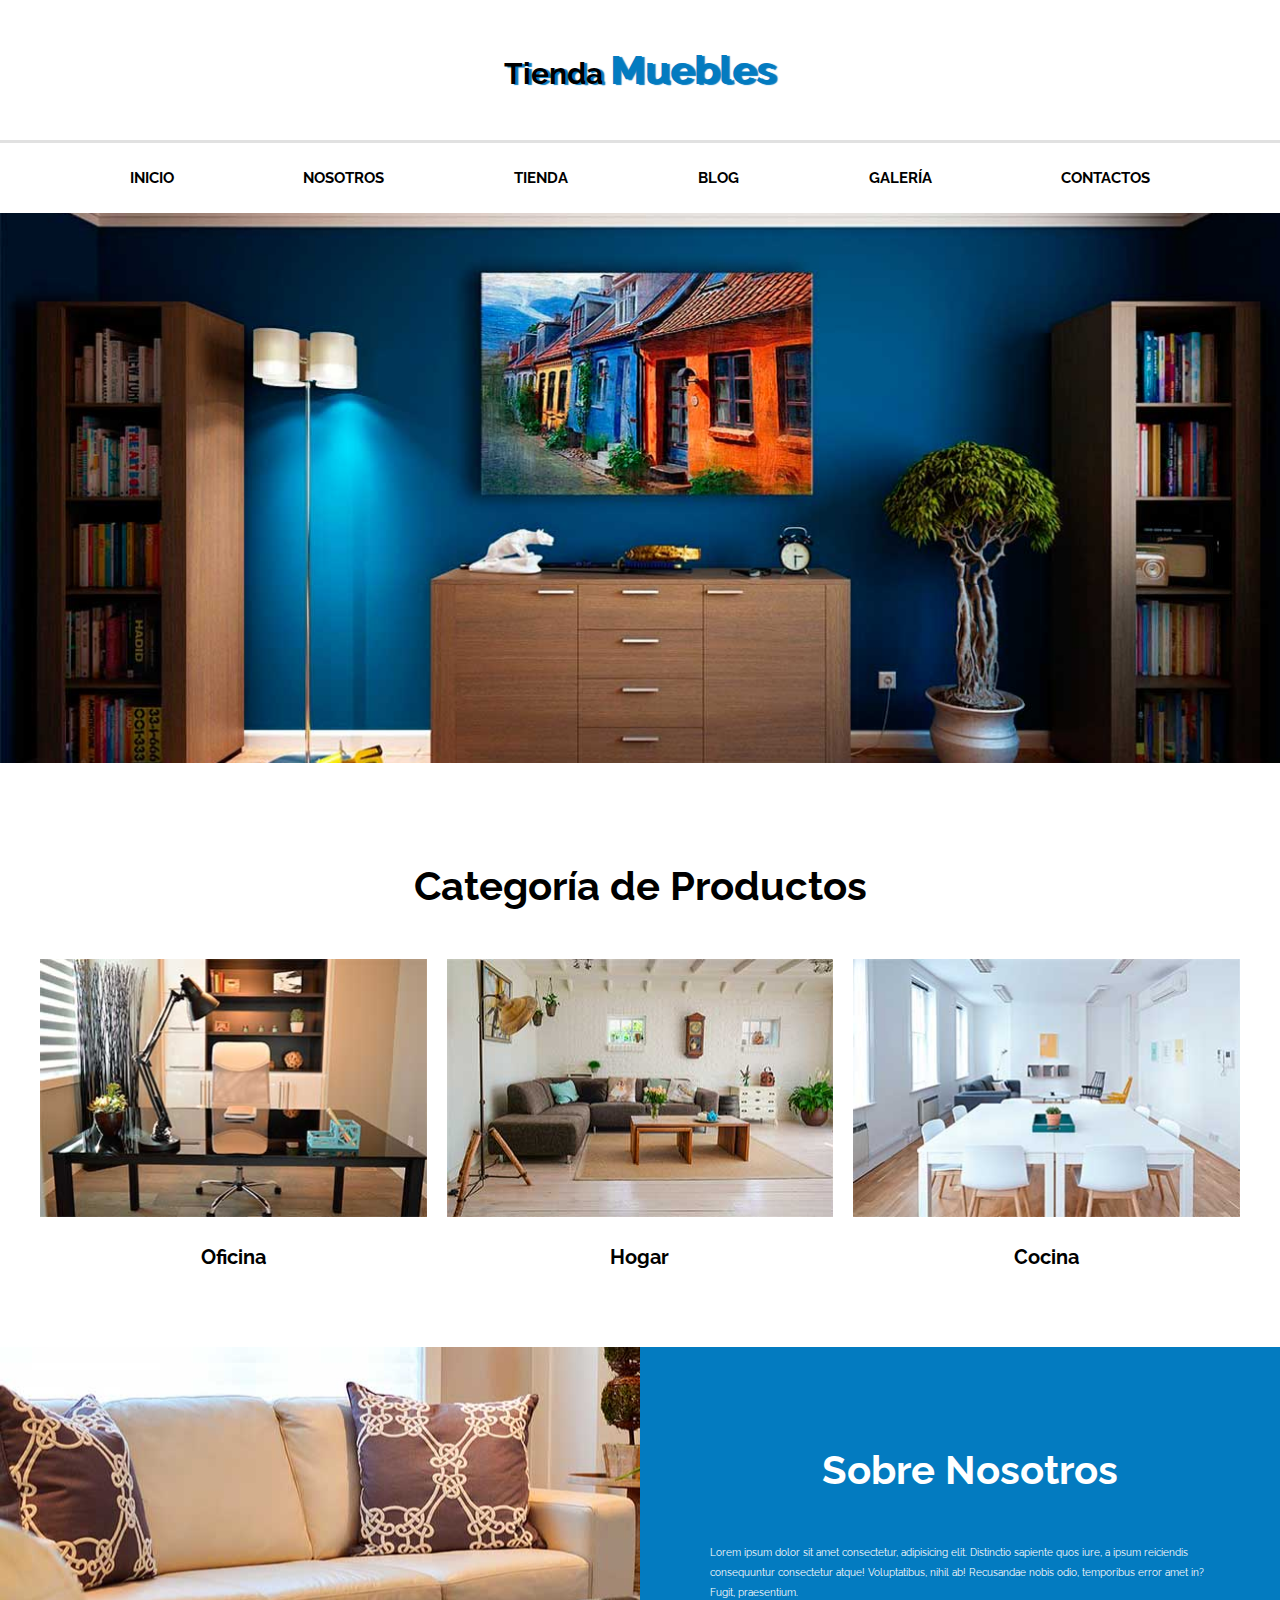
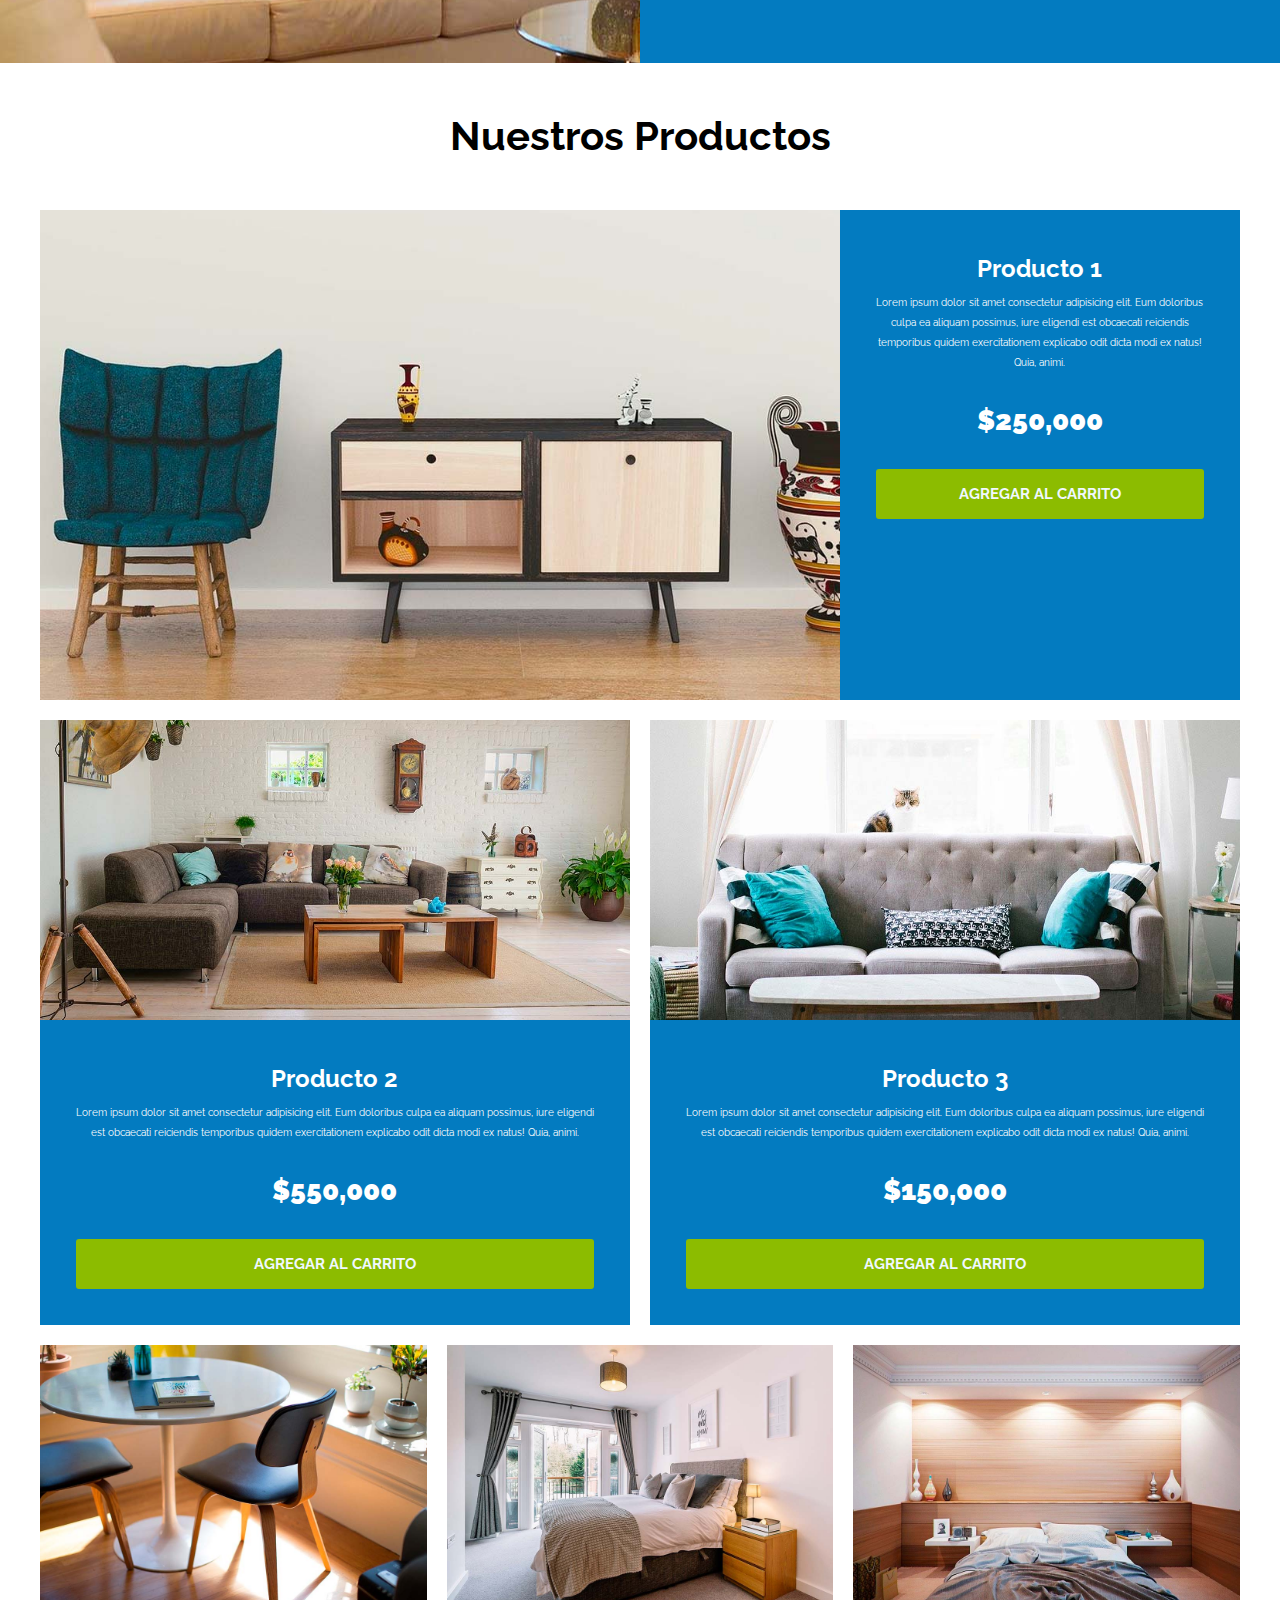
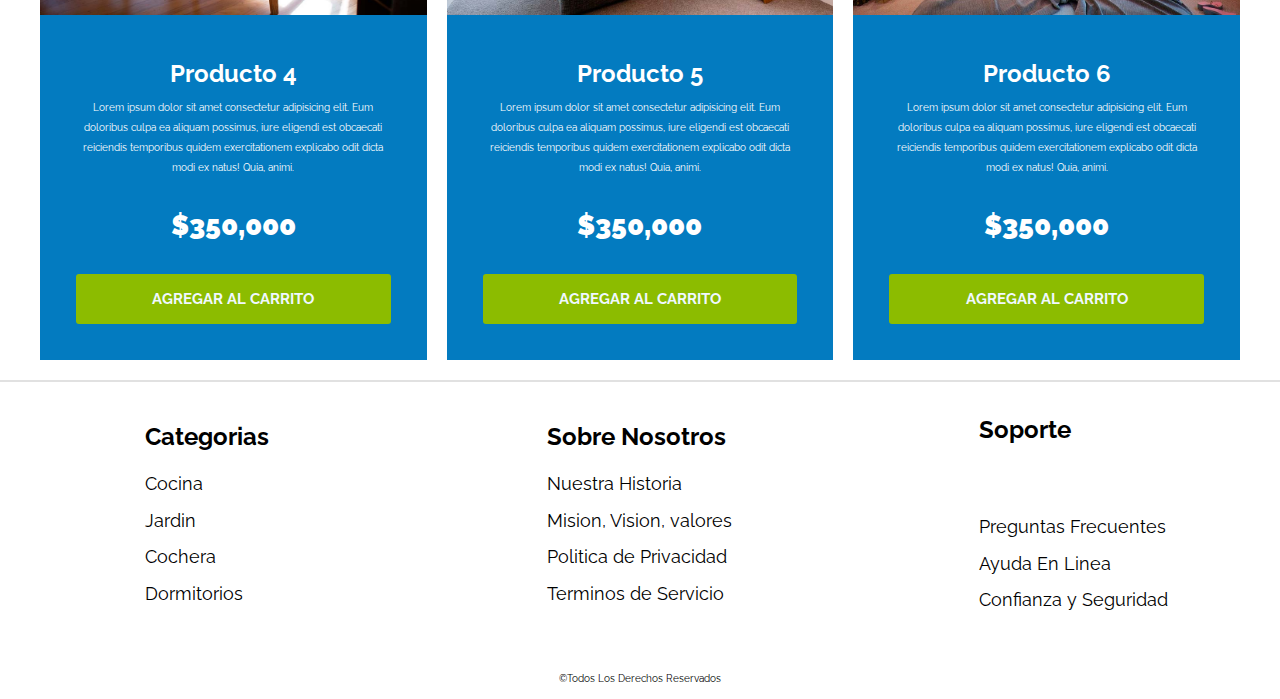
<file: index.html>
<!DOCTYPE html>
<html lang="en">
  <head>
    <meta charset="UTF-8" />
    <meta http-equiv="X-UA-Compatible" content="IE=edge" />
    <meta name="viewport" content="width=device-width, initial-scale=1.0" />
    <title>Ecommers - Home</title>
    <link rel="stylesheet" href="estilos/normalize.css" />
    <link rel="stylesheet" href="estilos/style.css" />
    <link rel="icon" href="estilos/icons/icons8-muebles-48.png" />
    <link rel="preconnect" href="https://fonts.googleapis.com">
    <link rel="preconnect" href="https://fonts.gstatic.com" crossorigin>
    <link href="https://fonts.googleapis.com/css2?family=Playwrite+BE+WAL:wght@100..400&family=Raleway:ital,wght@0,100..900;1,100..900&display=swap" rel="stylesheet">    </head>
      <body> 
    <header>
      <h1 class="nombre-sitio">Tienda <span> Muebles </span></h1>
      <!-- El h1 es uno por página -->
    </header> 
    <div class="contenedor-navegacion">
    <nav class="navegacion-principal">
        <a  class="enlace" href="index.html" target="_self">Inicio </a>
        <a  class="enlace" href="Nosotros.html" target="_self">Nosotros </a>
        <a class="enlace" href="Tienda.html" target="_self">Tienda</a>
        <a class="enlace" href="Blog.html" target="_self">Blog</a>
        <a class="enlace" href="Galeria.html" target="_self">Galería</a>
        <a class="enlace" href="Contacto.html" target="_self">Contactos</a>

         </div>
      </nav>
      <div class="hero"></div>
      
    <section class="contenedor categorias">
      <h2 class="text-center">Categoría de Productos</h2>
      <div class="listado-categorias">
      <div class="Categorias">
        <img class="item" src="img/categoria1.jpg" alt="Categoria 1" lang="blank" />
        <a href="#">Oficina</a>
      </div>

      <div class="Categorias">
   
        <img class="item" src="img/categoria2.jpg" alt="Categoria 2" />
        <a href="#">Hogar</a>
      </div>

      <div class="Categorias">
        <img class="item" src="img/categoria3.jpg" alt="Categoria 3" />
        <a  href="#">Cocina</a>
      </div>
    </div>
    </section>

    <section class="sobre-nosotros">
      <div class="contenedor-nosotros">
        <div class="texto-nosotros">
        <h2  class="text-center">Sobre Nosotros</h2>
        <p>
          Lorem ipsum dolor sit amet consectetur, adipisicing elit. Distinctio
          sapiente quos iure, a ipsum reiciendis consequuntur consectetur atque!
          Voluptatibus, nihil ab! Recusandae nobis odio, temporibus error amet
          in? Fugit, praesentium.</p>
      </div>
      </div>
  
    </section>

      <main class="Contenido-Principal contenedor">
      <h2 class="text-center">Nuestros Productos</h2>
        <div class="listado-productos">
          <div class="Producto">
          <img src="img/producto1.jpg" alt="Producto 1" />

        
        <div class="texto-producto">
          <h3>Producto 1</h3>
          <p>
            Lorem ipsum dolor sit amet consectetur adipisicing elit. Eum
            doloribus culpa ea aliquam possimus, iure eligendi est obcaecati
            reiciendis temporibus quidem exercitationem explicabo odit dicta
            modi ex natus! Quia, animi.
          </p>
          <p class="Precio"> $250,000</p>
          <a class="btn" href="#"> Agregar al carrito </a>
        </div>
      </div>
      

        <div class="Producto" >
          <img src="img/producto2.jpg" alt="Producto 2" />
          
   
          <div class="texto-producto">
          <h3>Producto 2</h3>
          <p>
            Lorem ipsum dolor sit amet consectetur adipisicing elit. Eum
            doloribus culpa ea aliquam possimus, iure eligendi est obcaecati
            reiciendis temporibus quidem exercitationem explicabo odit dicta
            modi ex natus! Quia, animi.
          </p>
          <p class="Precio"> $550,000</p>
          <a class="btn" href="#"> Agregar al carrito </a>
        </div>
      </div>
   
      
  
  
        <div class="Producto">
          <img src="img/producto3.jpg" alt="Producto 3" />
     
        <div class="texto-producto">
          <h3>Producto 3</h3>
          <p>
            Lorem ipsum dolor sit amet consectetur adipisicing elit. Eum
            doloribus culpa ea aliquam possimus, iure eligendi est obcaecati
            reiciendis temporibus quidem exercitationem explicabo odit dicta
            modi ex natus! Quia, animi.
          </p>
          <p class="Precio">$150,000</p>
          <a class="btn" href="#"> Agregar al carrito </a>
        </div>
        </div>
    
      
    
      
        <div class="Producto">
          <img src="img/producto4.jpg" alt="Producto 4" />
        
        <div class="texto-producto"> 
          <h3>Producto 4</h3>
          <p> 
            Lorem ipsum dolor sit amet consectetur adipisicing elit. Eum
            doloribus culpa ea aliquam possimus, iure eligendi est obcaecati
            reiciendis temporibus quidem exercitationem explicabo odit dicta
            modi ex natus! Quia, animi.
          </p>
          <p class="Precio">$350,000</p>
          <a class="btn" href="#"> Agregar al carrito </a>
          </div>
          </div>
       
     

        <div class="Producto">
          <img src="img/producto5.jpg" alt="Producto 5" />
       
        <div class="texto-producto">
          <h3>Producto 5</h3>
          <p>
            Lorem ipsum dolor sit amet consectetur adipisicing elit. Eum
            doloribus culpa ea aliquam possimus, iure eligendi est obcaecati
            reiciendis temporibus quidem exercitationem explicabo odit dicta
            modi ex natus! Quia, animi.
          </p>
          <p class="Precio"> $350,000</p>
          <a class="btn" href="#"> Agregar al carrito </a>
        
      </div>
      </div>

      

        <div class="Producto">
          <img src="img/producto6.jpg" alt="Producto 6" />
     
        <div class="texto-producto">
          <h3>Producto 6</h3>
          <p>
            Lorem ipsum dolor sit amet consectetur adipisicing elit. Eum
            doloribus culpa ea aliquam possimus, iure eligendi est obcaecati
            reiciendis temporibus quidem exercitationem explicabo odit dicta
            modi ex natus! Quia, animi.
          </p>
          <p class="Precio">$350,000</p>
          <a class="btn" href="#"> Agregar al carrito </a>
             </div>
      </div>
    </div>
    </main>

     <footer class="pie">
      <div class="footer-site">
      <div>
        <h3>Categorias</h3>
        <nav class="footer-menu">
          <a href="@">Cocina</a>
          <a href="@">Jardin</a>
          <a href="@">Cochera</a>
          <a href="@">Dormitorios</a>
        </nav>
      </div>

      <div>
        <h3>Sobre Nosotros</h3>
        <nav class="footer-menu"> 
          <a href="@">Nuestra Historia</a>
          <a href="@">Mision, Vision, valores</a>
          <a href="@">Politica de Privacidad</a>
          <a href="@">Terminos de Servicio</a>
        </nav>
      </div>

      <div >
        <h3 id="soporte">Soporte</h3>
        <nav  class="footer-menu">
          <a href="@">Preguntas Frecuentes</a>
          <a href="@">Ayuda En Linea</a>
          <a href="@">Confianza y Seguridad</a>
         
        </nav>
      </div>
      </div>
         <p class="copyright"> &#169;Todos Los Derechos Reservados</p>  
    
   
  
    </footer> 

</body>
</html>
</file>
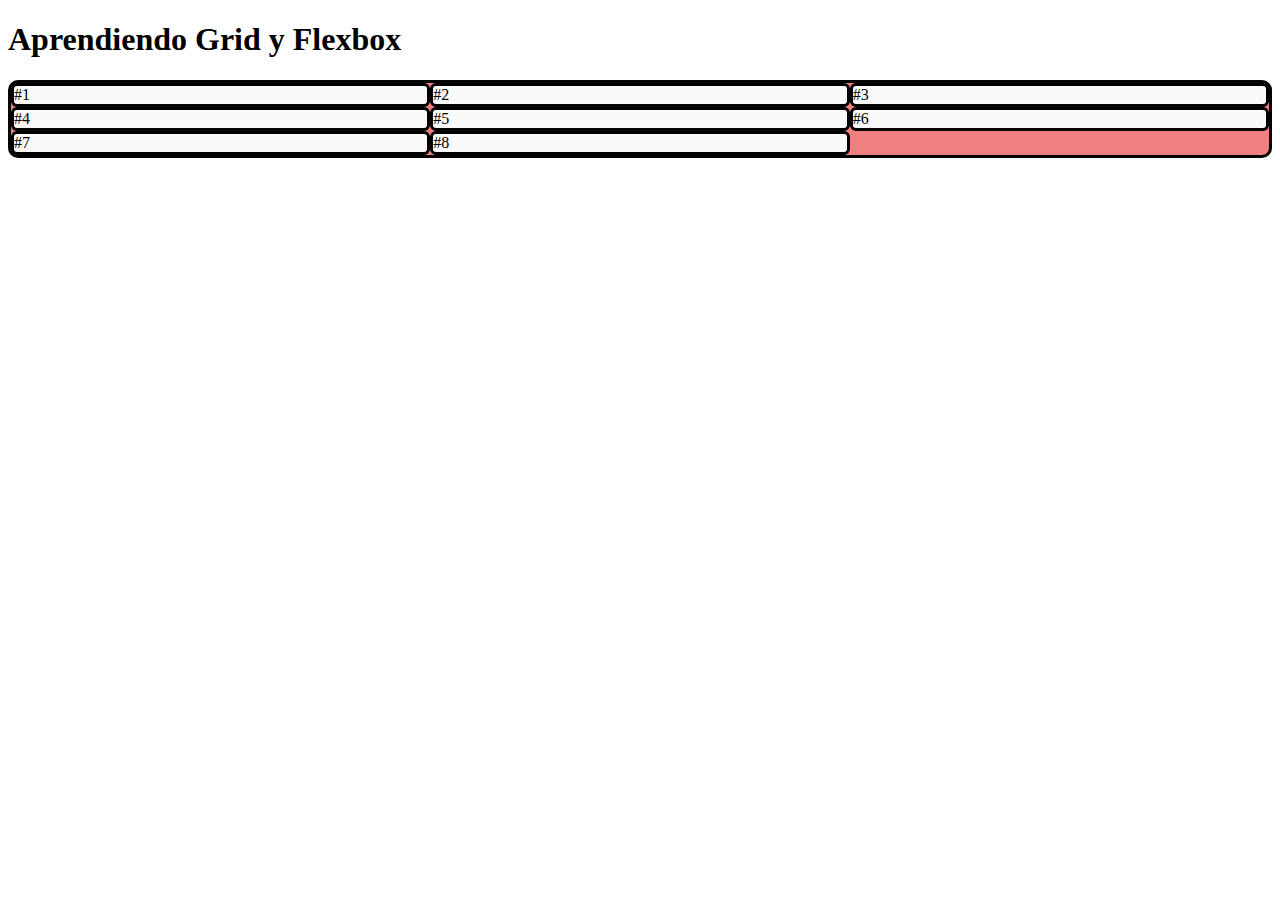
<file: temp/index.html>
<!DOCTYPE html>
<html lang="en">
<head>
    <meta charset="UTF-8">
    <meta name="viewport" content="width=device-width, initial-scale=1.0">
    <title>Document</title>
    <link href="estilos.css" rel="stylesheet">
</head>

<body>
    <header>
        <h1>Aprendiendo Grid y Flexbox</h1>
    </header>
    <div class="container">
        <div class="elemento elemento-1"> #1 </div>    
        <div class="elemento elemento-2"> #2 </div>    
        <div class="elemento elemento-3"> #3 </div>    
        <div class="elemento elemento-3"> #4 </div>    
        <div class="elemento elemento-3"> #5 </div>    
        <div class="elemento elemento-3"> #6 </div>    
        <div class="elemento elemento-3"> #7 </div>    
        <div class="elemento elemento-3"> #8 </div>    
    </div>

    <noscript>
        <p>Bienvenido a mi sitio</p>
    </noscript>

   
</body>
</html>
</file>
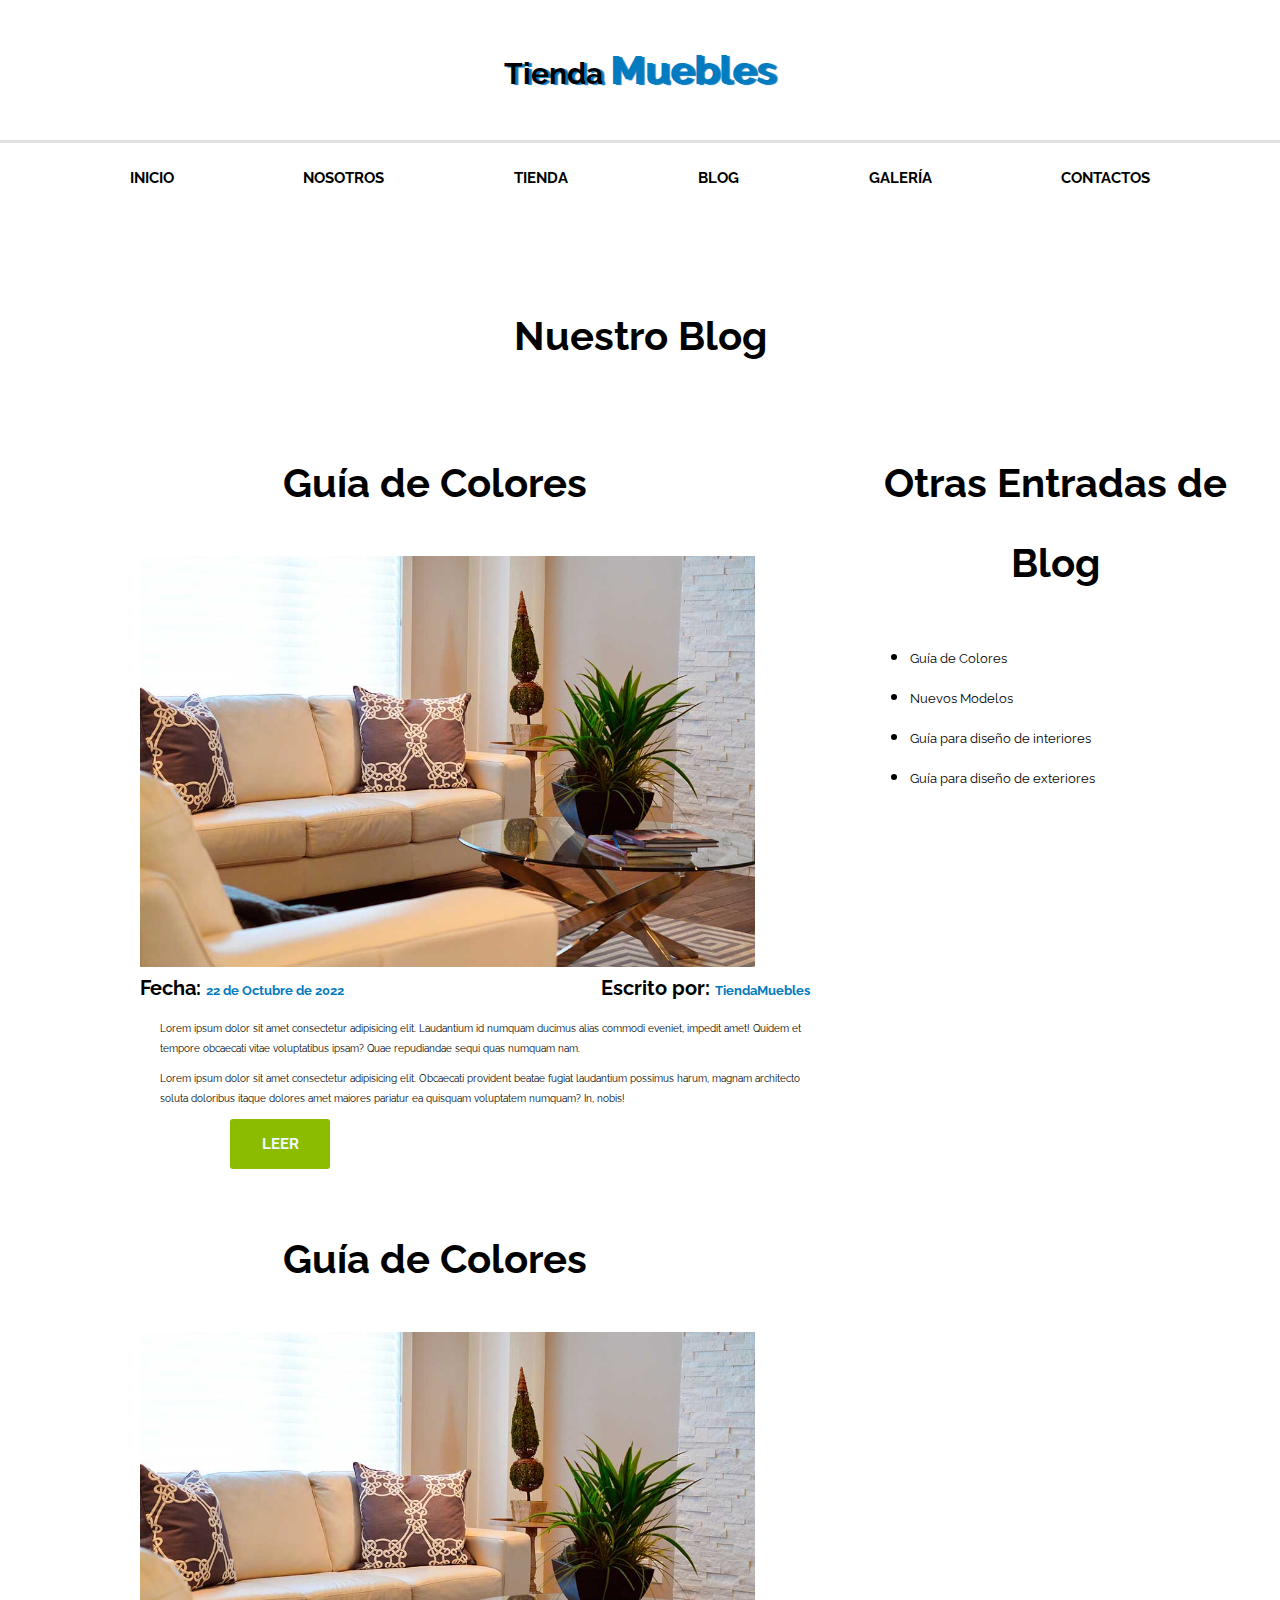
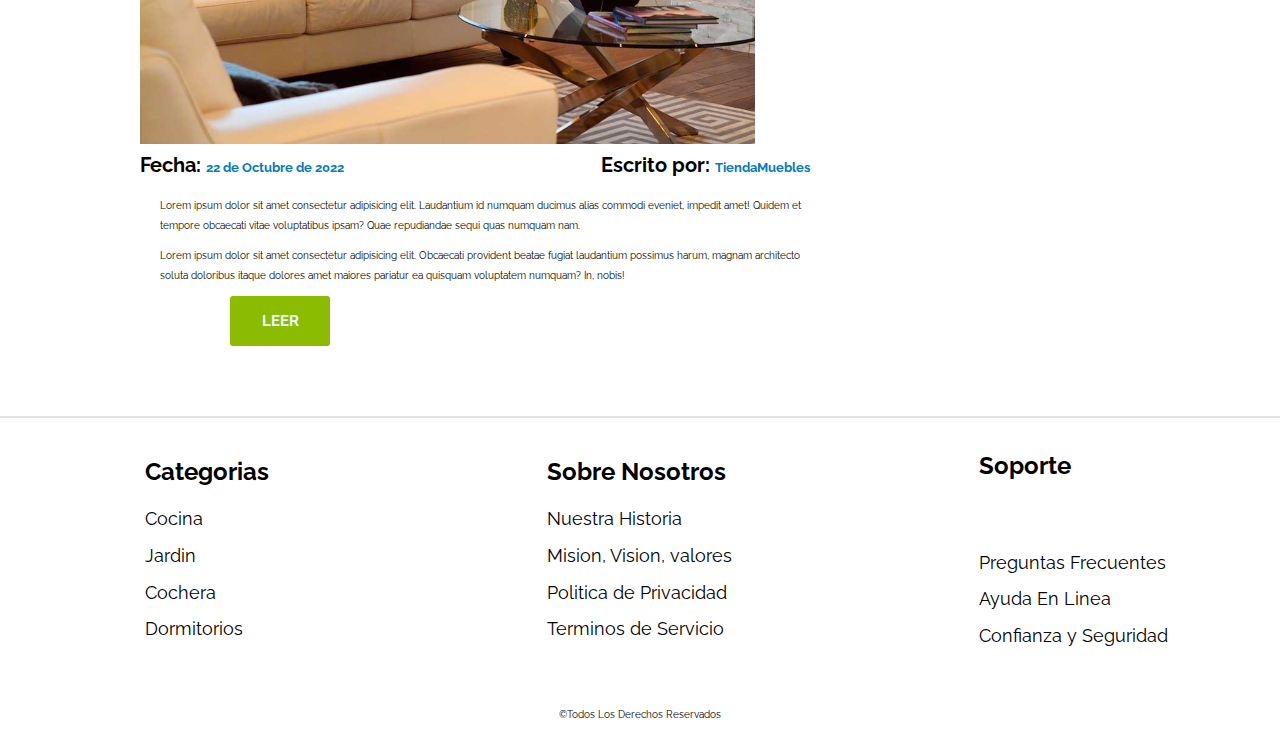
<file: Blog.html>
<!DOCTYPE html>
<html lang="en">
  <head>
    <meta charset="UTF-8" />
    <meta http-equiv="X-UA-Compatible" content="IE=edge" />
    <meta name="viewport" content="width=device-width, initial-scale=1.0" />
    <title>Blog</title>
    <link rel="stylesheet" href="estilos/normalize.css" />
    <link rel="stylesheet" href="estilos/style.css" />
    <link rel="icon" href="estilos/icons/icons8-muebles-48.png" />
    <link rel="preconnect" href="https://fonts.googleapis.com">
    <link rel="preconnect" href="https://fonts.gstatic.com" crossorigin>
    <link href="https://fonts.googleapis.com/css2?family=Playwrite+BE+WAL:wght@100..400&family=Raleway:ital,wght@0,100..900;1,100..900&display=swap" rel="stylesheet">    </head>
      <body> 
    <header>
      <h1 class="nombre-sitio">Tienda <span> Muebles </span></h1>
      <!-- El h1 es uno por página -->
    </header> 
    <div class="contenedor-navegacion">
    <nav class="navegacion-principal">
        <a  class="enlace" href="index.html" target="_self">Inicio </a>
        <a  class="enlace" href="Nosotros.html" target="_self">Nosotros </a>
        <a class="enlace" href="Tienda.html" target="_self">Tienda</a>
        <a class="enlace" href="Blog.html" target="_self">Blog</a>
        <a class="enlace" href="Galeria.html" target="_self">Galería</a>
        <a class="enlace" href="Contacto.html" target="_self">Contactos</a>

         </div>
      </nav>
    
      
    <main class="contenido-principal contenedor ">
      <h2 class="text-center">Nuestro Blog</h2>
      
      <section class="contenedor-blog">
          <div class="blog">
              <article class="entrada">
                  <h2 class="text-center">Guía de Colores</h2>

                  <div class="imagen">
                      <img src="img/nosotros.jpg" alt="imagen blog">
                  </div>

                  <div class="entrada-meta">
                      <p>Fecha: <span>22 de Octubre de 2022</span> </p>
                      <p>Escrito por: <span>TiendaMuebles</span> </p>
                  </div>

                  <div class="entrada-blog">
                      <p>Lorem ipsum dolor sit amet consectetur adipisicing elit. Laudantium id numquam ducimus alias commodi eveniet, impedit amet! Quidem et tempore obcaecati vitae voluptatibus ipsam? Quae repudiandae sequi quas numquam nam.</p>

                      <p>Lorem ipsum dolor sit amet consectetur adipisicing elit. Obcaecati provident beatae fugiat laudantium possimus harum, magnam architecto soluta doloribus itaque dolores amet maiores pariatur ea quisquam voluptatem numquam? In, nobis!</p>
                  </div>

                  <a href="entrada.html" class="btn max-width-30">Leer</a>
                  
              </article>

              <article class="entrada">
                  <h2 class="text-center">Guía de Colores</h2>

                  <div class="imagen">
                      <img src="img/nosotros.jpg" alt="imagen blog">
                  </div>
                  <div class="contenido-blog">
                    <div class="entrada-meta">
                        <p>Fecha: <span>22 de Octubre de 2022</span> </p>
                        <p>Escrito por: <span>TiendaMuebles</span> </p>
                    </div>

                    <div class="entrada-blog">
                        <p>Lorem ipsum dolor sit amet consectetur adipisicing elit. Laudantium id numquam ducimus alias commodi eveniet, impedit amet! Quidem et tempore obcaecati vitae voluptatibus ipsam? Quae repudiandae sequi quas numquam nam.</p>

                        <p>Lorem ipsum dolor sit amet consectetur adipisicing elit. Obcaecati provident beatae fugiat laudantium possimus harum, magnam architecto soluta doloribus itaque dolores amet maiores pariatur ea quisquam voluptatem numquam? In, nobis!</p>
                    </div>
                </div>

                  <a href="entrada.html" class="btn max-width-30">Leer</a>
                  
              </article>
          </div>

          <aside>
              <h2 class="text-center">Otras Entradas de Blog</h2>
              <ul>
                  <li>
                      <a href="entrada.html">Guía de Colores</a>
                  </li>
                  <li>
                      <a href="entrada.html">Nuevos Modelos</a>
                  </li>
                  <li>
                      <a href="entrada.html">Guía para diseño de interiores</a>
                  </li>
                  <li>
                      <a href="entrada.html">Guía para diseño de exteriores</a>
                  </li>
              </ul>
          </aside>
      </section>
  </main>


     <footer class="pie">
      <div class="footer-site">
      <div>
        <h3>Categorias</h3>
        <nav class="footer-menu">
          <a href="@">Cocina</a>
          <a href="@">Jardin</a>
          <a href="@">Cochera</a>
          <a href="@">Dormitorios</a>
        </nav>
      </div>

      <div>
        <h3>Sobre Nosotros</h3>
        <nav class="footer-menu"> 
          <a href="@">Nuestra Historia</a>
          <a href="@">Mision, Vision, valores</a>
          <a href="@">Politica de Privacidad</a>
          <a href="@">Terminos de Servicio</a>
        </nav>
      </div>

      <div >
        <h3 id="soporte">Soporte</h3>
        <nav  class="footer-menu">
          <a href="@">Preguntas Frecuentes</a>
          <a href="@">Ayuda En Linea</a>
          <a href="@">Confianza y Seguridad</a>
         
        </nav>
      </div>
      </div>
         <p class="copyright"> &#169;Todos Los Derechos Reservados</p>  
    
   
  
    </footer>

</body>
</html>
</file>
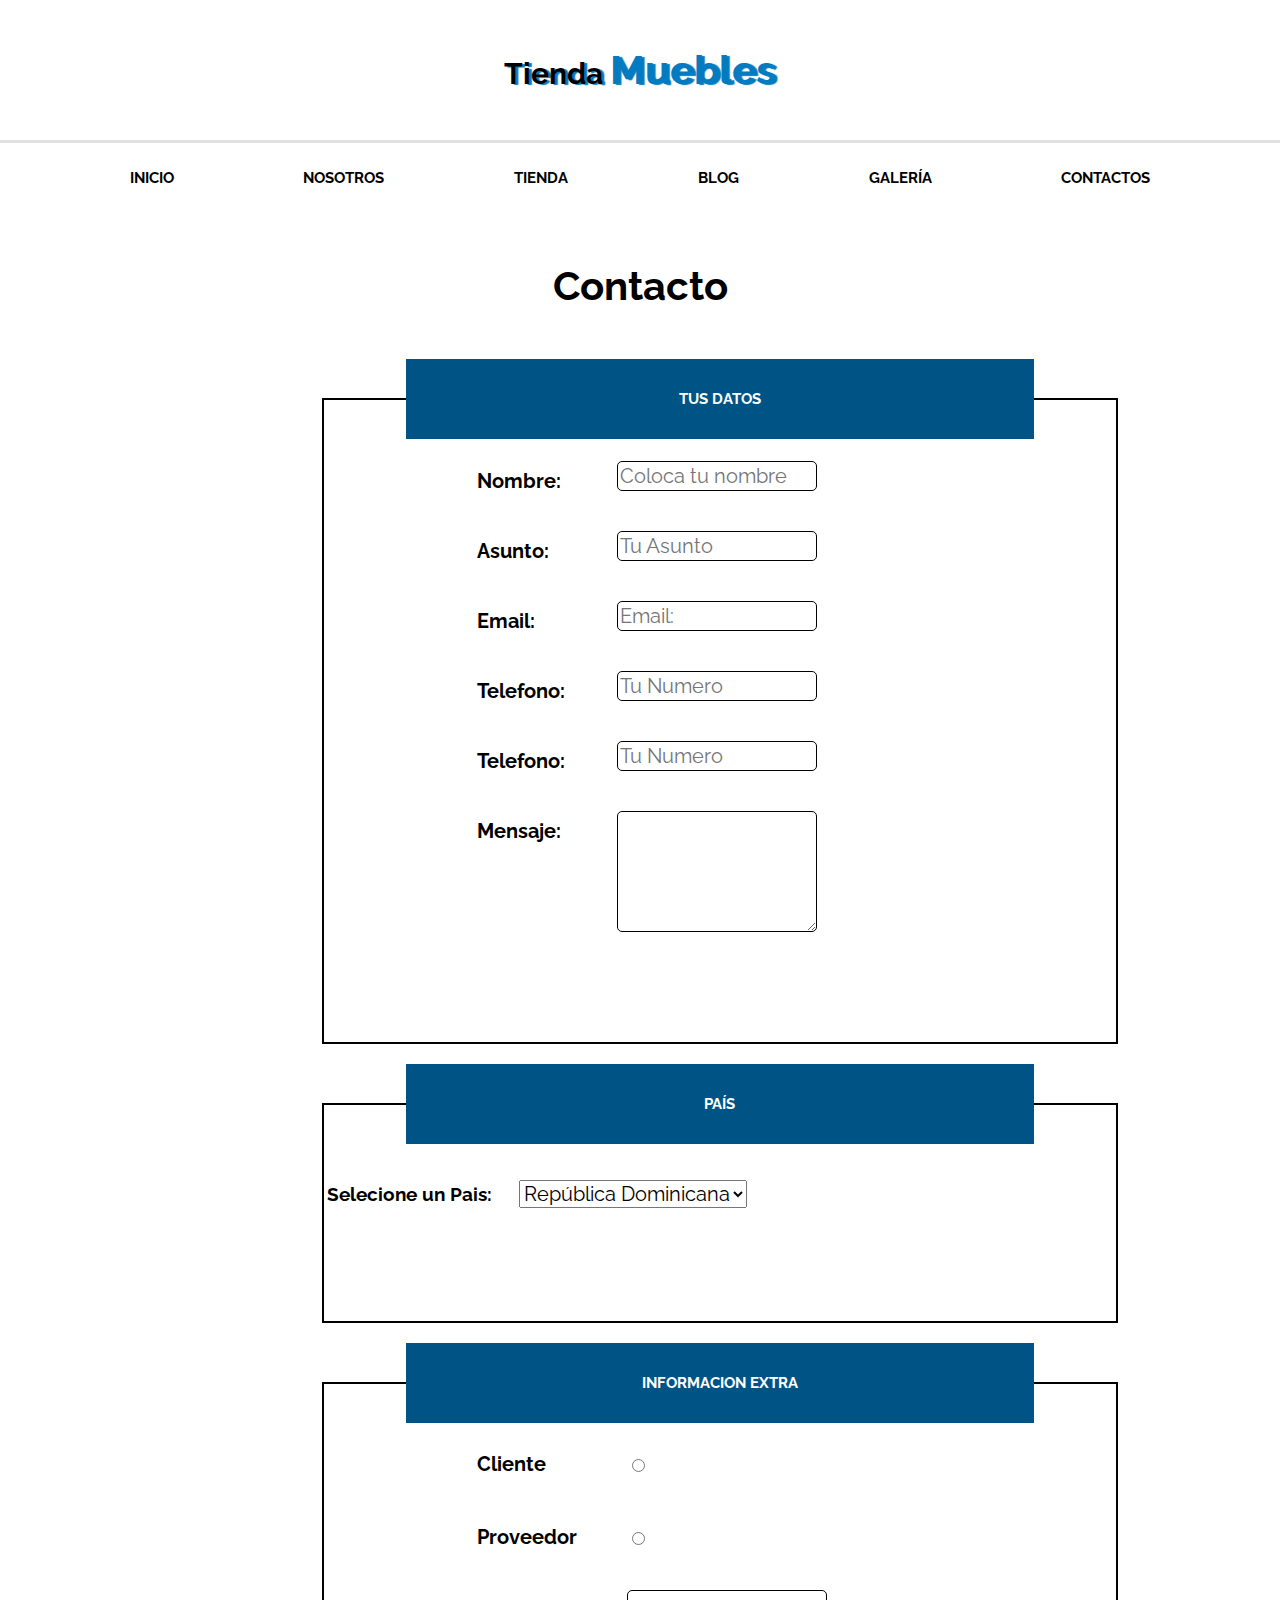
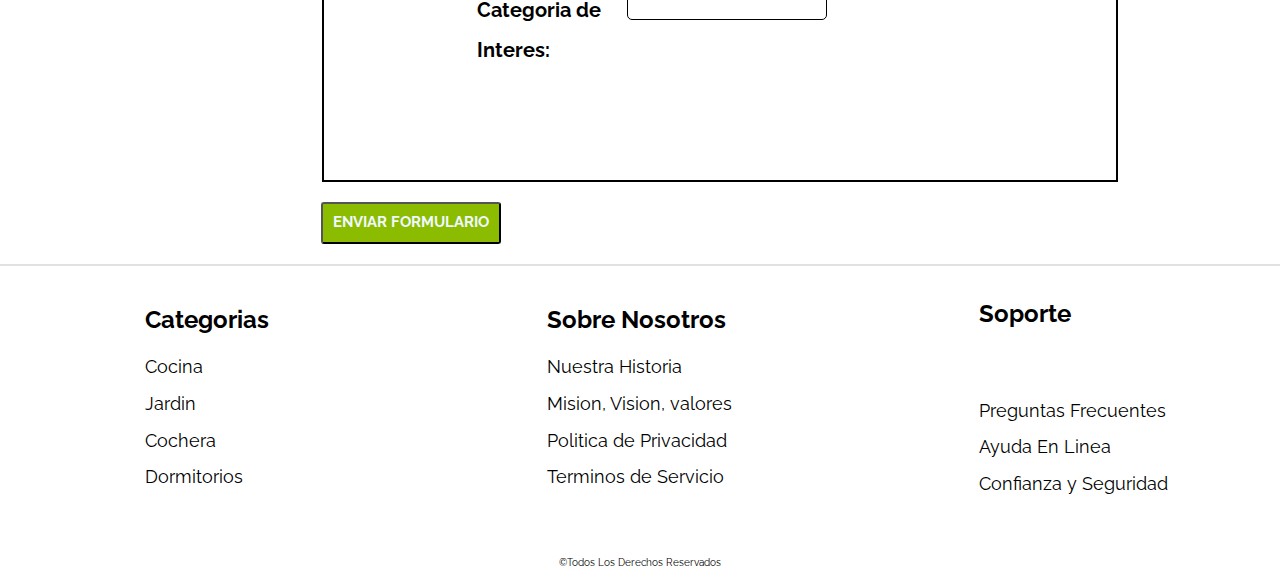
<file: contacto.html>
<!DOCTYPE html>
<html lang="en">
  <head>
    <meta charset="UTF-8" />
    <meta http-equiv="X-UA-Compatible" content="IE=edge" />
    <meta name="viewport" content="width=device-width, initial-scale=1.0" />
    <title>Contacto</title>
    <link rel="stylesheet" href="estilos/normalize.css" />
    <link rel="stylesheet" href="estilos/style.css" />
    <link rel="icon" href="estilos/icons/icons8-muebles-48.png" />
    <link rel="preconnect" href="https://fonts.googleapis.com">
    <link rel="preconnect" href="https://fonts.gstatic.com" crossorigin>
    <link href="https://fonts.googleapis.com/css2?family=Playwrite+BE+WAL:wght@100..400&family=Raleway:ital,wght@0,100..900;1,100..900&display=swap" rel="stylesheet">    </head>
      <body> 
    <header>
      <h1 class="nombre-sitio">Tienda <span> Muebles </span></h1>
      <!-- El h1 es uno por página -->
    </header> 
    <div class="contenedor-navegacion">
    <nav class="navegacion-principal">
        <a  class="enlace" href="index.html" target="_self">Inicio </a>
        <a  class="enlace" href="Nosotros.html" target="_self">Nosotros </a>
        <a class="enlace" href="Tienda.html" target="_self">Tienda</a>
        <a class="enlace" href="Blog.html" target="_self">Blog</a>
        <a class="enlace" href="Galeria.html" target="_self">Galería</a>
        <a class="enlace" href="Contactos.html" target="_self">Contactos</a>

         </div>
      </nav>

      <main> <h2 class="text-center">Contacto</h2>
            <form class="Formulario" method="post" autocapitalize="none" autocomplete="on">
                <fieldset>
                    <legend>Tus Datos</legend>
                    <div class="campo">
                    <label for="name">Nombre:</label>
                    <input id="name" type="text" placeholder="Coloca tu nombre" required>
                    </div>
                    <div class="campo">
                    <label for="Asunto">Asunto:</label>
                    <input id="Asunto" type="text" placeholder="Tu Asunto" required>
                    </div>
                    <div class="campo">
                    <label for="Email">Email:</label>
                    <input id="Email" type="email" placeholder="Email:" required>
                    </div>

                    <div class="campo">
                    <label for="Tel">Telefono:</label>
                    <input id="Tel" type="tel" placeholder="Tu Numero" required min="10" max="10">
                    </div>
                    <div class="campo">
                    <label for="Tel">Telefono:</label>
                    <input id="Tel" type="tel" placeholder="Tu Numero" required min="10" max="10">
                    </div>

                    <div class="campo">
                        <label for="Area">Mensaje:</label>
                        <textarea name="Area" id="Area" rows="5" cols="20"></textarea>
                        </div>
                    
            
                </fieldset>

                <fieldset>
                    <legend>País</legend>
  <div class="campo-select">
<label>Selecione un Pais:</label>
    <select name="pais" id="pais">
        <option disabled> ---Selecione---  </option>
        <option value="argentina">Argentina</option>
        <option value="bolivia">Bolivia</option>
        <option value="brasil">Brasil</option>
        <option value="chile">Chile</option>
        <option value="colombia">Colombia</option>
        <option value="costa_rica">Costa Rica</option>
        <option value="cuba">Cuba</option>
        <option value="ecuador">Ecuador</option>
        <option value="el_salvador">El Salvador</option>
        <option value="guatemala">Guatemala</option>
        <option value="honduras">Honduras</option>
        <option value="mexico">México</option>
        <option value="nicaragua">Nicaragua</option>
        <option value="panama">Panamá</option>
        <option value="paraguay">Paraguay</option>
        <option value="peru">Perú</option>
        <option value="rep_dominicana" selected>República Dominicana</option>
        <option value="uruguay">Uruguay</option</option>
        <option value="venezuela">Venezuela</option>
      </div>
    </select>

                </fieldset>

                <fieldset>
                    <legend>Informacion extra</legend>
                    <div class="campo">
                    <label for="cliente">Cliente</label>
                    <input type="radio" id="cliente" name="tipo" value="cliente">
                  </div>
                  <div class="campo">
                    <label for="cliente">Proveedor</label>
                    <input type="radio" id="cliente" name="tipo" value="proveedor">
                  </div>
                  <div class="campo">
                    <label for="interes">Categoria de Interes:</label>
                    <input list="interes" name="interes">
                    <datalist class="listd" id="interes" >
                      <option value="cocina"></option>
                      <option value="exterior"></option>
                      <option value="recamaras"></option>
                      <option value="oficina"></option>
                    </datalist>
                  </div>

                </fieldset>

                <input class="btn" type="submit" value="enviar Formulario">
                
            </form>
        
      </main>
      

     <footer class="pie">
      <div class="footer-site">
      <div>
        <h3>Categorias</h3>
        <nav class="footer-menu">
          <a href="@">Cocina</a>
          <a href="@">Jardin</a>
          <a href="@">Cochera</a>
          <a href="@">Dormitorios</a>
        </nav>
      </div>

      <div>
        <h3>Sobre Nosotros</h3>
        <nav class="footer-menu"> 
          <a href="@">Nuestra Historia</a>
          <a href="@">Mision, Vision, valores</a>
          <a href="@">Politica de Privacidad</a>
          <a href="@">Terminos de Servicio</a>
        </nav>
      </div>

      <div >
        <h3 id="soporte">Soporte</h3>
        <nav  class="footer-menu">
          <a href="@">Preguntas Frecuentes</a>
          <a href="@">Ayuda En Linea</a>
          <a href="@">Confianza y Seguridad</a>
         
        </nav>
      </div>
      </div>
         <p class="copyright"> &#169;Todos Los Derechos Reservados</p>  
    
   
  
    </footer>

</body>
</html>
</file>
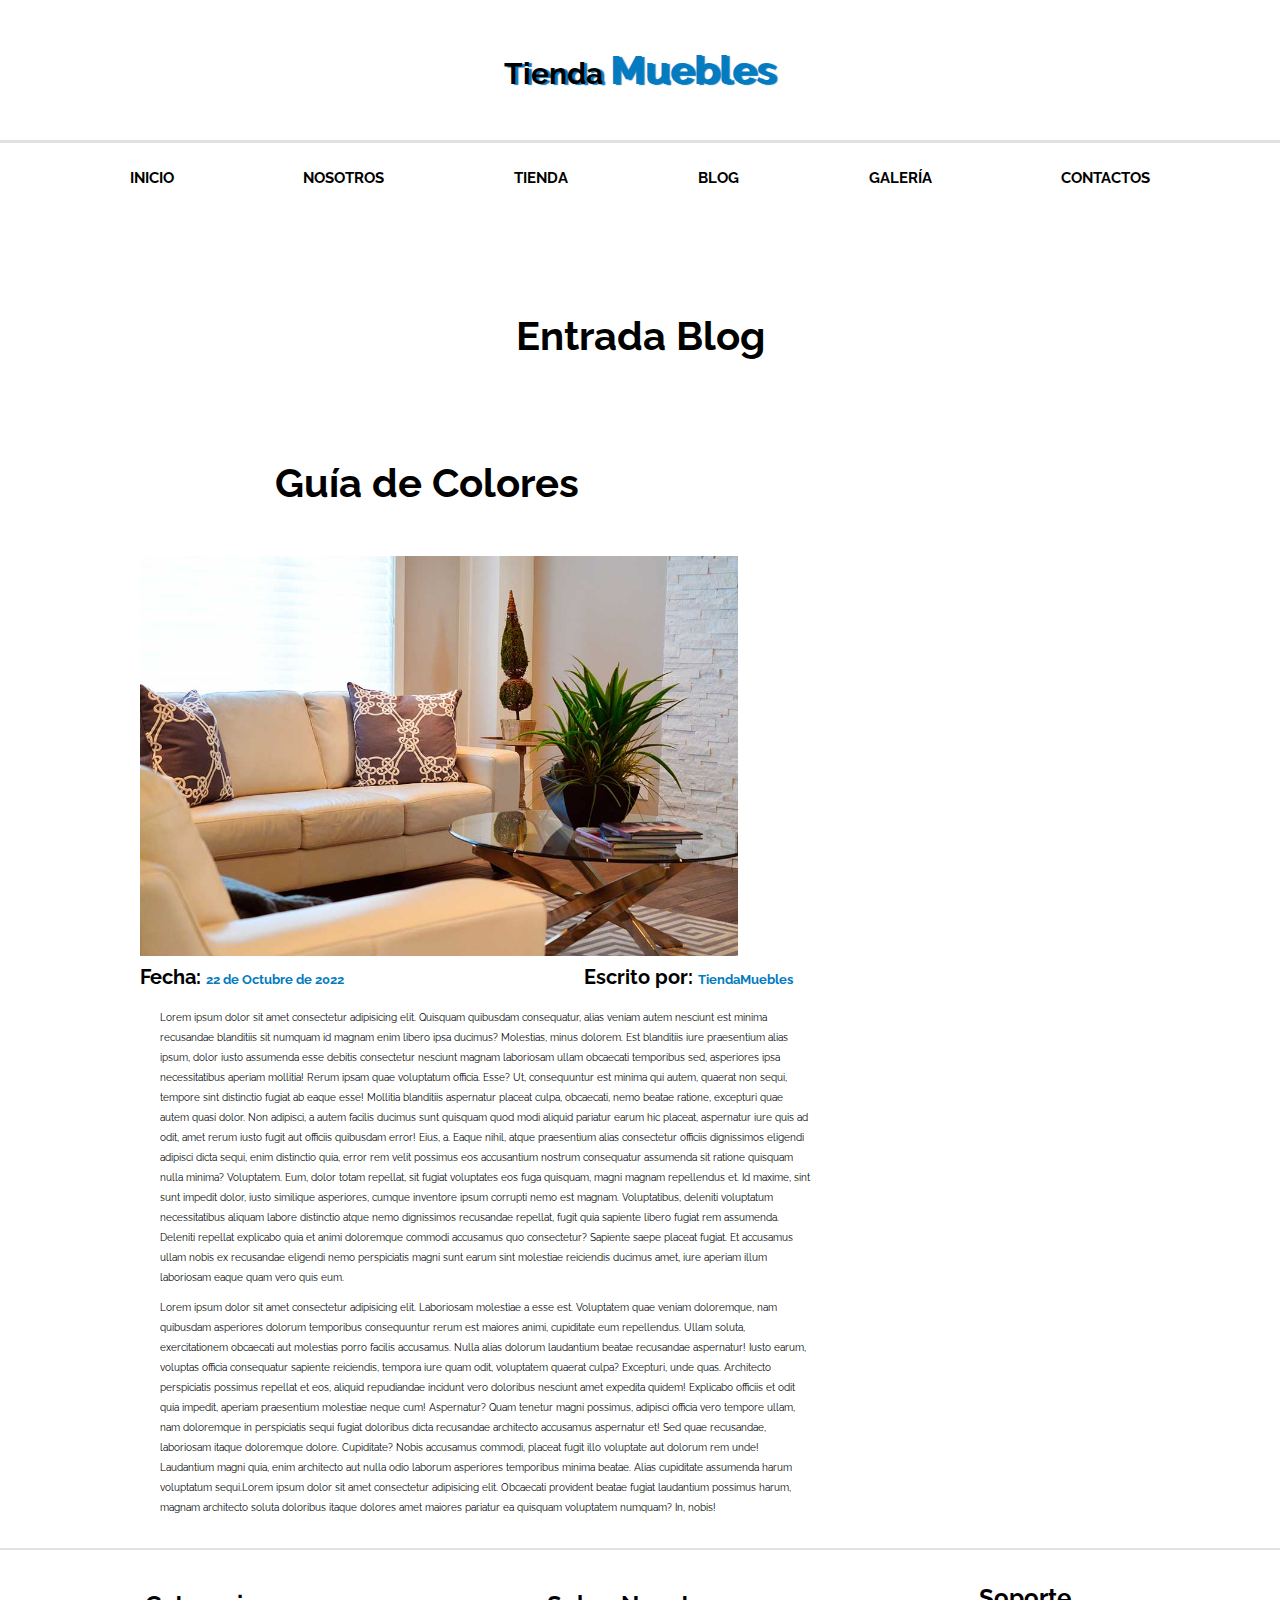
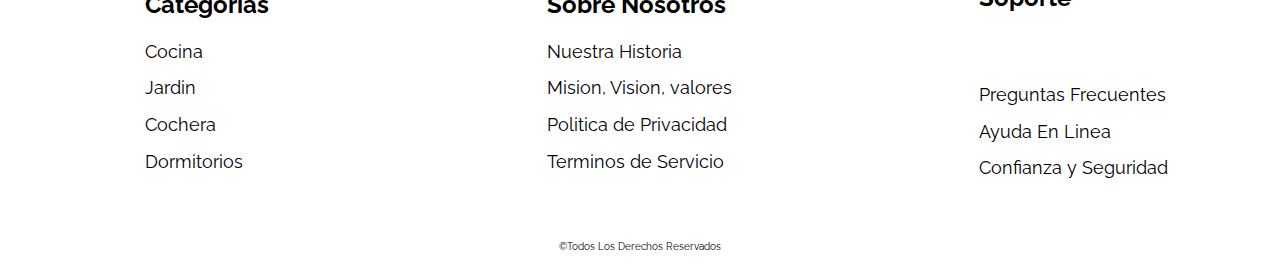
<file: entrada.html>
<!DOCTYPE html>
<html lang="en">
  <head>
    <meta charset="UTF-8" />
    <meta http-equiv="X-UA-Compatible" content="IE=edge" />
    <meta name="viewport" content="width=device-width, initial-scale=1.0" />
    <title>Blog</title>
    <link rel="stylesheet" href="estilos/normalize.css" />
    <link rel="stylesheet" href="estilos/style.css" />
    <link rel="icon" href="estilos/icons/icons8-muebles-48.png" />
    <link rel="preconnect" href="https://fonts.googleapis.com">
    <link rel="preconnect" href="https://fonts.gstatic.com" crossorigin>
    <link href="https://fonts.googleapis.com/css2?family=Playwrite+BE+WAL:wght@100..400&family=Raleway:ital,wght@0,100..900;1,100..900&display=swap" rel="stylesheet">    </head>
      <body> 
    <header>
      <h1 class="nombre-sitio">Tienda <span> Muebles </span></h1>
      <!-- El h1 es uno por página -->
    </header> 
    <div class="contenedor-navegacion">
    <nav class="navegacion-principal">
        <a  class="enlace" href="@" target="_self">Inicio </a>
        <a  class="enlace" href="Nosotros.html" target="_self">Nosotros </a>
        <a class="enlace" href="Tienda.html" target="_self">Tienda</a>
        <a class="enlace" href="Blog.html" target="_self">Blog</a>
        <a class="enlace" href="Galeria.html" target="self">Galería</a>
        <a class="enlace" href="Contacto.html" target="_self">Contactos</a>

         </div>
      </nav>
    
      
    <main class="contenido-principal contenedor ">
      <h2 class="text-center">Entrada Blog</h2>
      
      <section class="contenedor-blog">
          <div class="blog">
              <article class="entrada contenido-entrada-blog">
                  <h2 class="text-center">Guía de Colores</h2>

                  <div class="imagen">
                      <img src="img/nosotros.jpg" alt="imagen blog">
                  </div>

                  <div class="entrada-meta">
                      <p>Fecha: <span>22 de Octubre de 2022</span> </p>
                      <p>Escrito por: <span>TiendaMuebles</span> </p>
                  </div>

                  <div class="entrada-blog">
                    <p> Lorem ipsum dolor sit amet consectetur adipisicing elit. Quisquam quibusdam consequatur, alias veniam autem nesciunt est minima recusandae blanditiis sit numquam id magnam enim libero ipsa ducimus? Molestias, minus dolorem.
                    Est blanditiis iure praesentium alias ipsum, dolor iusto assumenda esse debitis consectetur nesciunt magnam laboriosam ullam obcaecati temporibus sed, asperiores ipsa necessitatibus aperiam mollitia! Rerum ipsam quae voluptatum officia. Esse?
                    Ut, consequuntur est minima qui autem, quaerat non sequi, tempore sint distinctio fugiat ab eaque esse! Mollitia blanditiis aspernatur placeat culpa, obcaecati, nemo beatae ratione, excepturi quae autem quasi dolor.
                    Non adipisci, a autem facilis ducimus sunt quisquam quod modi aliquid pariatur earum hic placeat, aspernatur iure quis ad odit, amet rerum iusto fugit aut officiis quibusdam error! Eius, a.
                    Eaque nihil, atque praesentium alias consectetur officiis dignissimos eligendi adipisci dicta sequi, enim distinctio quia, error rem velit possimus eos accusantium nostrum consequatur assumenda sit ratione quisquam nulla minima? Voluptatem.
                    Eum, dolor totam repellat, sit fugiat voluptates eos fuga quisquam, magni magnam repellendus et. Id maxime, sint sunt impedit dolor, iusto similique asperiores, cumque inventore ipsum corrupti nemo est magnam.
                    Voluptatibus, deleniti voluptatum necessitatibus aliquam labore distinctio atque nemo dignissimos recusandae repellat, fugit quia sapiente libero fugiat rem assumenda. Deleniti repellat explicabo quia et animi doloremque commodi accusamus quo consectetur?
                    Sapiente saepe placeat fugiat. Et accusamus ullam nobis ex recusandae eligendi nemo perspiciatis magni sunt earum sint molestiae reiciendis ducimus amet, iure aperiam illum laboriosam eaque quam vero quis eum.</p>
                      <p> Lorem ipsum dolor sit amet consectetur adipisicing elit. Laboriosam molestiae a esse est. Voluptatem quae veniam doloremque, nam quibusdam asperiores dolorum temporibus consequuntur rerum est maiores animi, cupiditate eum repellendus.
                      Ullam soluta, exercitationem obcaecati aut molestias porro facilis accusamus. Nulla alias dolorum laudantium beatae recusandae aspernatur! Iusto earum, voluptas officia consequatur sapiente reiciendis, tempora iure quam odit, voluptatem quaerat culpa?
                      Excepturi, unde quas. Architecto perspiciatis possimus repellat et eos, aliquid repudiandae incidunt vero doloribus nesciunt amet expedita quidem! Explicabo officiis et odit quia impedit, aperiam praesentium molestiae neque cum! Aspernatur?
                      Quam tenetur magni possimus, adipisci officia vero tempore ullam, nam doloremque in perspiciatis sequi fugiat doloribus dicta recusandae architecto accusamus aspernatur et! Sed quae recusandae, laboriosam itaque doloremque dolore. Cupiditate?
                      Nobis accusamus commodi, placeat fugit illo voluptate aut dolorum rem unde! Laudantium magni quia, enim architecto aut nulla odio laborum asperiores temporibus minima beatae. Alias cupiditate assumenda harum voluptatum sequi.Lorem ipsum dolor sit amet consectetur adipisicing elit. Obcaecati provident beatae fugiat laudantium possimus harum, magnam architecto soluta doloribus itaque dolores amet maiores pariatur ea quisquam voluptatem numquam? In, nobis!</p>
                  </div>

                              
              </article>

  </main>


     <footer class="pie">
      <div class="footer-site">
      <div>
        <h3>Categorias</h3>
        <nav class="footer-menu">
          <a href="@">Cocina</a>
          <a href="@">Jardin</a>
          <a href="@">Cochera</a>
          <a href="@">Dormitorios</a>
        </nav>
      </div>

      <div>
        <h3>Sobre Nosotros</h3>
        <nav class="footer-menu"> 
          <a href="@">Nuestra Historia</a>
          <a href="@">Mision, Vision, valores</a>
          <a href="@">Politica de Privacidad</a>
          <a href="@">Terminos de Servicio</a>
        </nav>
      </div>

      <div >
        <h3 id="soporte">Soporte</h3>
        <nav  class="footer-menu">
          <a href="@">Preguntas Frecuentes</a>
          <a href="@">Ayuda En Linea</a>
          <a href="@">Confianza y Seguridad</a>
         
        </nav>
      </div>
      </div>
         <p class="copyright"> &#169;Todos Los Derechos Reservados</p>  
    
   
  
    </footer>

</body>
</html>
</file>
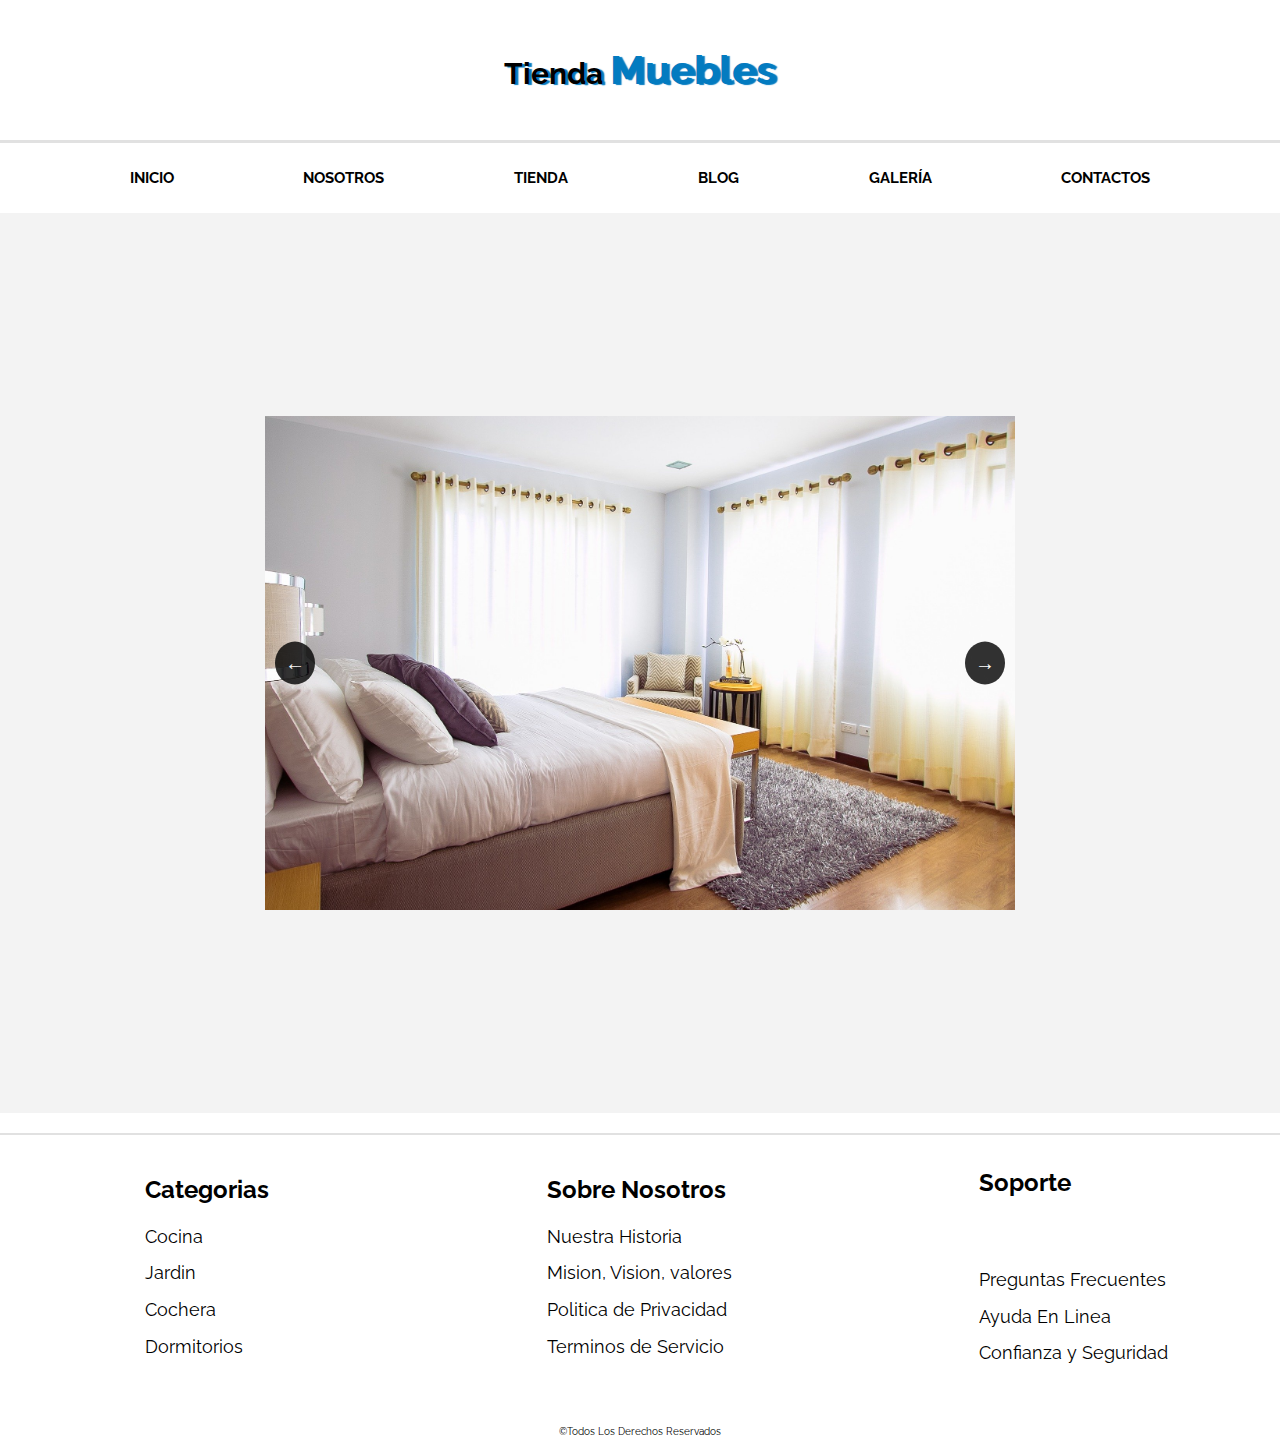
<file: galeria.html>
<!DOCTYPE html>
<html lang="en">
  <head>
    <meta charset="UTF-8" />
    <meta http-equiv="X-UA-Compatible" content="IE=edge" />
    <meta name="viewport" content="width=device-width, initial-scale=1.0" />
    <title>Galeria</title>
    <link rel="stylesheet" href="estilos/normalize.css" />
    <link rel="stylesheet" href="estilos/style.css" />
    <link rel="icon" href="estilos/icons/icons8-muebles-48.png" />
    <link rel="preconnect" href="https://fonts.googleapis.com">
    <link rel="preconnect" href="https://fonts.gstatic.com" crossorigin>
    <link href="https://fonts.googleapis.com/css2?family=Playwrite+BE+WAL:wght@100..400&family=Raleway:ital,wght@0,100..900;1,100..900&display=swap" rel="stylesheet">    </head>
      <body> 
    <header>
      <h1 class="nombre-sitio">Tienda <span> Muebles </span></h1>
      <!-- El h1 es uno por página -->
    </header> 
    <div class="contenedor-navegacion">
    <nav class="navegacion-principal">
        <a  class="enlace" href="index.html" target="_self">Inicio </a>
        <a  class="enlace" href="Nosotros.html" target="_self">Nosotros </a>
        <a class="enlace" href="Tienda.html" target="_self">Tienda</a>
        <a class="enlace" href="Blog.html" target="_self">Blog</a>
        <a class="enlace" href="Galeria.html" target="self">Galería</a>
        <a class="enlace" href="Contacto.html" target="_self">Contactos</a>
         </div>
      </nav>

        
  <div class="caja-carusel">
    <div class="carusel">
      <div class="carousel-img active">
        <img src="img/galeria_01.jpg" alt="Imagen 1">
      </div>
      <div class="carousel-img">
        <img src="img/galeria_02.jpg" alt="Imagen 2">
      </div>
      <div class="carousel-img">
        <img src="img/galeria_03.jpg" alt="Imagen 3">
      </div>
      <div class="carousel-img">
        <img src="img/galeria_04.jpg" alt="Imagen 3">
      </div>
      <div class="carousel-img">
        <img src="img/galeria_05.jpg" alt="Imagen 3">
      </div>
      <div class="carousel-img">
        <img src="img/galeria_06.jpg" alt="Imagen 3">
      </div>
      <div class="carousel-img">
        <img src="img/galeria_07.jpg" alt="Imagen 3">
      </div>
      <div class="carousel-img">
        <img src="img/galeria_08.jpg" alt="Imagen 3">
      </div>
      <div class="carousel-img">
        <img src="img/galeria_09.jpg" alt="Imagen 3">
      </div>
      <!-- Botones de navegación -->
      <button class="prev-btn">←</button>
      <button class="next-btn">→</button>
    </div>
  </div>
           


            </div>
            </div>
        
        </main>


     <footer class="pie">
      <div class="footer-site">
      <div>
        <h3>Categorias</h3>
        <nav class="footer-menu">
          <a href="@">Cocina</a>
          <a href="@">Jardin</a>
          <a href="@">Cochera</a>
          <a href="@">Dormitorios</a>
        </nav>
      </div>

      <div>
        <h3>Sobre Nosotros</h3>
        <nav class="footer-menu"> 
          <a href="@">Nuestra Historia</a>
          <a href="@">Mision, Vision, valores</a>
          <a href="@">Politica de Privacidad</a>
          <a href="@">Terminos de Servicio</a>
        </nav>
      </div>

      <div >
        <h3 id="soporte">Soporte</h3>
        <nav  class="footer-menu">
          <a href="@">Preguntas Frecuentes</a>
          <a href="@">Ayuda En Linea</a>
          <a href="@">Confianza y Seguridad</a>
         
        </nav>
      </div>
      </div>
         <p class="copyright"> &#169;Todos Los Derechos Reservados</p>  
    
   
  
    </footer>

    <script src="app.js"></script>

</body>
</html>
</file>
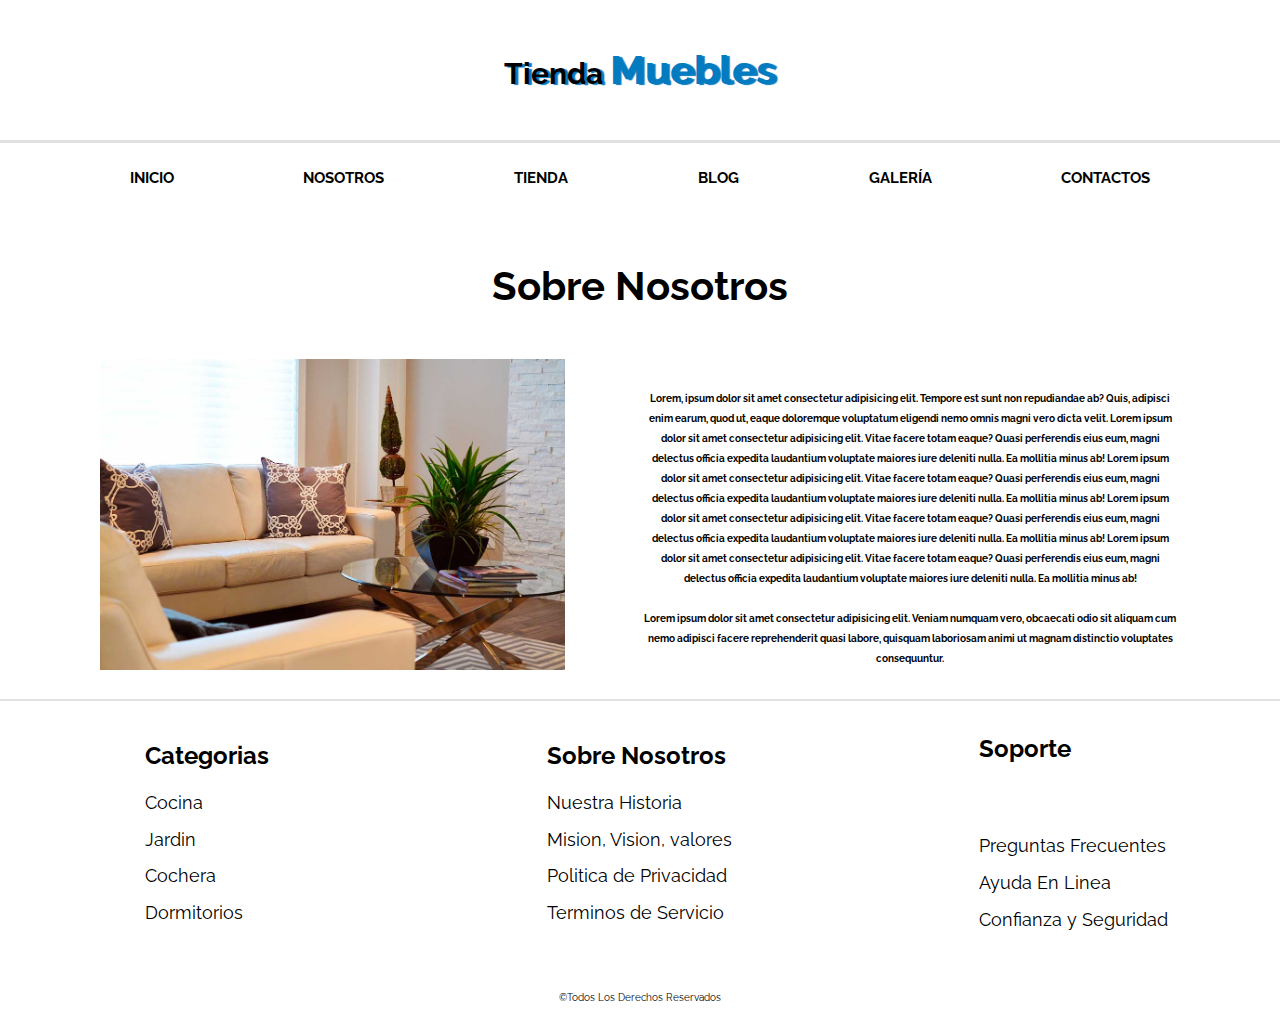
<file: Nosotros.html>
<!DOCTYPE html>
<html lang="en">
  <head>
    <meta charset="UTF-8" />
    <meta http-equiv="X-UA-Compatible" content="IE=edge" />
    <meta name="viewport" content="width=device-width, initial-scale=1.0" />
    <title>Sobre Nosotros</title>
    <link rel="stylesheet" href="estilos/normalize.css" />
    <link rel="stylesheet" href="estilos/style.css" />
    <link rel="icon" href="estilos/icons/icons8-muebles-48.png" />
    <link rel="preconnect" href="https://fonts.googleapis.com">
  <link rel="preconnect" href="https://fonts.gstatic.com" crossorigin>
 <link href="https://fonts.googleapis.com/css2?family=Playwrite+BE+WAL:wght@100..400&family=Raleway:ital,wght@0,100..900;1,100..900&display=swap" rel="stylesheet">    </head>
  <body> 
    <header>
      <h1 class="nombre-sitio">Tienda <span> Muebles </span></h1>
 
 
    </header> 
    <div class="contenedor-navegacion">
    <nav class="navegacion-principal">
      <a  class="enlace" href="index.html" target="_self">Inicio </a>
      <a  class="enlace" href="Nosotros.html" target="_self">Nosotros </a>
      <a class="enlace" href="Tienda.html" target="_self">Tienda</a>
      <a class="enlace" href="Blog.html" target="_self">Blog</a>
      <a class="enlace" href="Galeria.html" target="self">Galería</a>
      <a class="enlace" href="Contacto.html" target="_self">Contactos</a>

         </div>
      </nav>

      <main class="Contenido-Principal conte">
        <h2 class="text-center">Sobre Nosotros</h2>

        <div class="contenido-nosotros">
        <div class="imagen">
          <img src="img/nosotros.jpg" alt="Imagen Nosotros">
        </div>
        <div class="informacion-nosotros">
          <p>Lorem, ipsum dolor sit amet consectetur adipisicing elit. Tempore est sunt non repudiandae ab? Quis, adipisci enim earum, quod ut, eaque doloremque voluptatum eligendi nemo omnis magni vero dicta velit.
            Lorem ipsum dolor sit amet consectetur adipisicing elit. Vitae facere totam eaque? Quasi perferendis eius eum, magni delectus officia expedita laudantium voluptate maiores iure deleniti nulla. Ea mollitia minus ab!
            Lorem ipsum dolor sit amet consectetur adipisicing elit. Vitae facere totam eaque? Quasi perferendis eius eum, magni delectus officia expedita laudantium voluptate maiores iure deleniti nulla. Ea mollitia minus ab!
            Lorem ipsum dolor sit amet consectetur adipisicing elit. Vitae facere totam eaque? Quasi perferendis eius eum, magni delectus officia expedita laudantium voluptate maiores iure deleniti nulla. Ea mollitia minus ab!
            Lorem ipsum dolor sit amet consectetur adipisicing elit. Vitae facere totam eaque? Quasi perferendis eius eum, magni delectus officia expedita laudantium voluptate maiores iure deleniti nulla. Ea mollitia minus ab!
          </p>
          <p>
            Lorem ipsum dolor sit amet consectetur adipisicing elit. Veniam numquam vero, obcaecati odio sit aliquam cum nemo adipisci facere reprehenderit quasi labore, quisquam laboriosam animi ut magnam distinctio voluptates consequuntur.
          </p>
        </div>
      </div>
      </main>
  

     <footer class="pie">
      <div class="footer-site">
      <div>
        <h3>Categorias</h3>
        <nav class="footer-menu">
          <a href="@">Cocina</a>
          <a href="@">Jardin</a>
          <a href="@">Cochera</a>
          <a href="@">Dormitorios</a>
        </nav>
      </div>

      <div>
        <h3>Sobre Nosotros</h3>
        <nav class="footer-menu"> 
          <a href="@">Nuestra Historia</a>
          <a href="@">Mision, Vision, valores</a>
          <a href="@">Politica de Privacidad</a>
          <a href="@">Terminos de Servicio</a>
        </nav>
      </div>

      <div >
        <h3 id="soporte">Soporte</h3>
        <nav  class="footer-menu">
          <a href="@">Preguntas Frecuentes</a>
          <a href="@">Ayuda En Linea</a>
          <a href="@">Confianza y Seguridad</a>
         
        </nav>
      </div>
      </div>
         <p class="copyright"> &#169;Todos Los Derechos Reservados</p>  
    
   
  
    </footer>

</body>
</html>
</file>
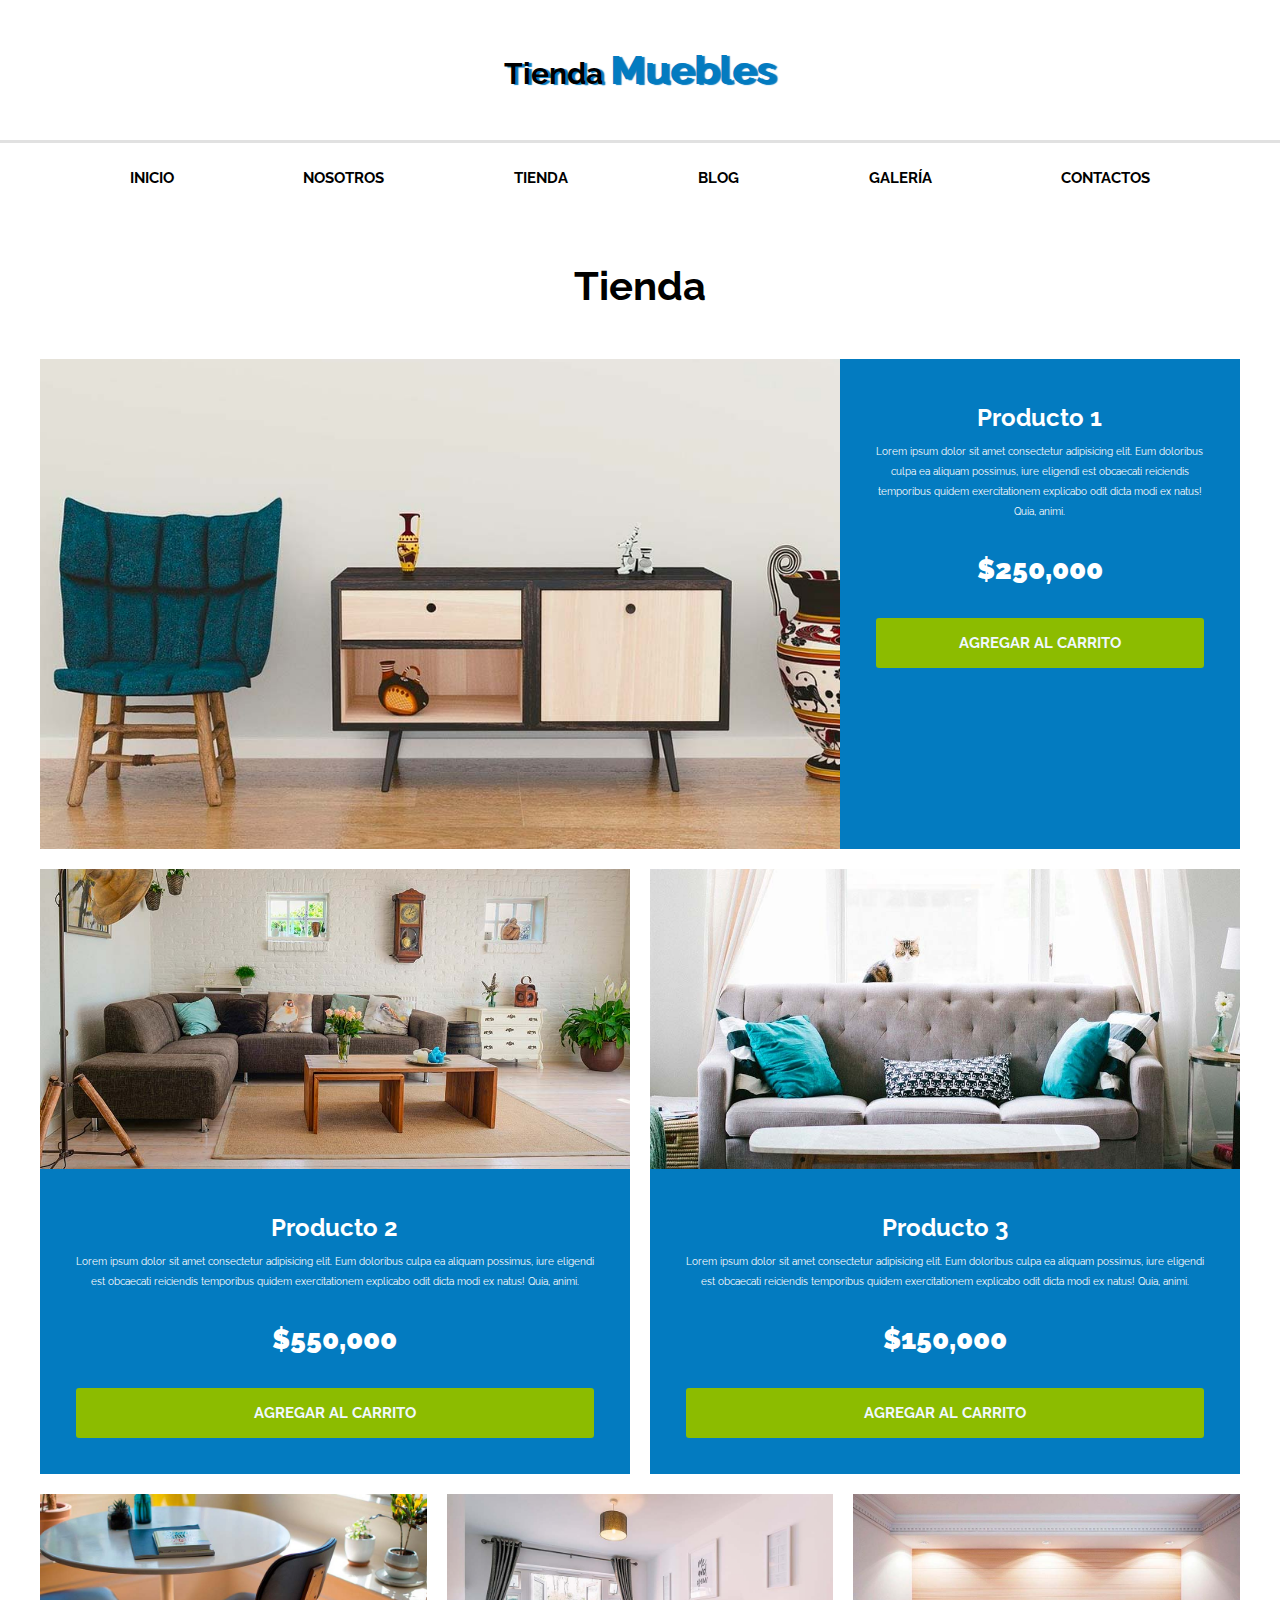
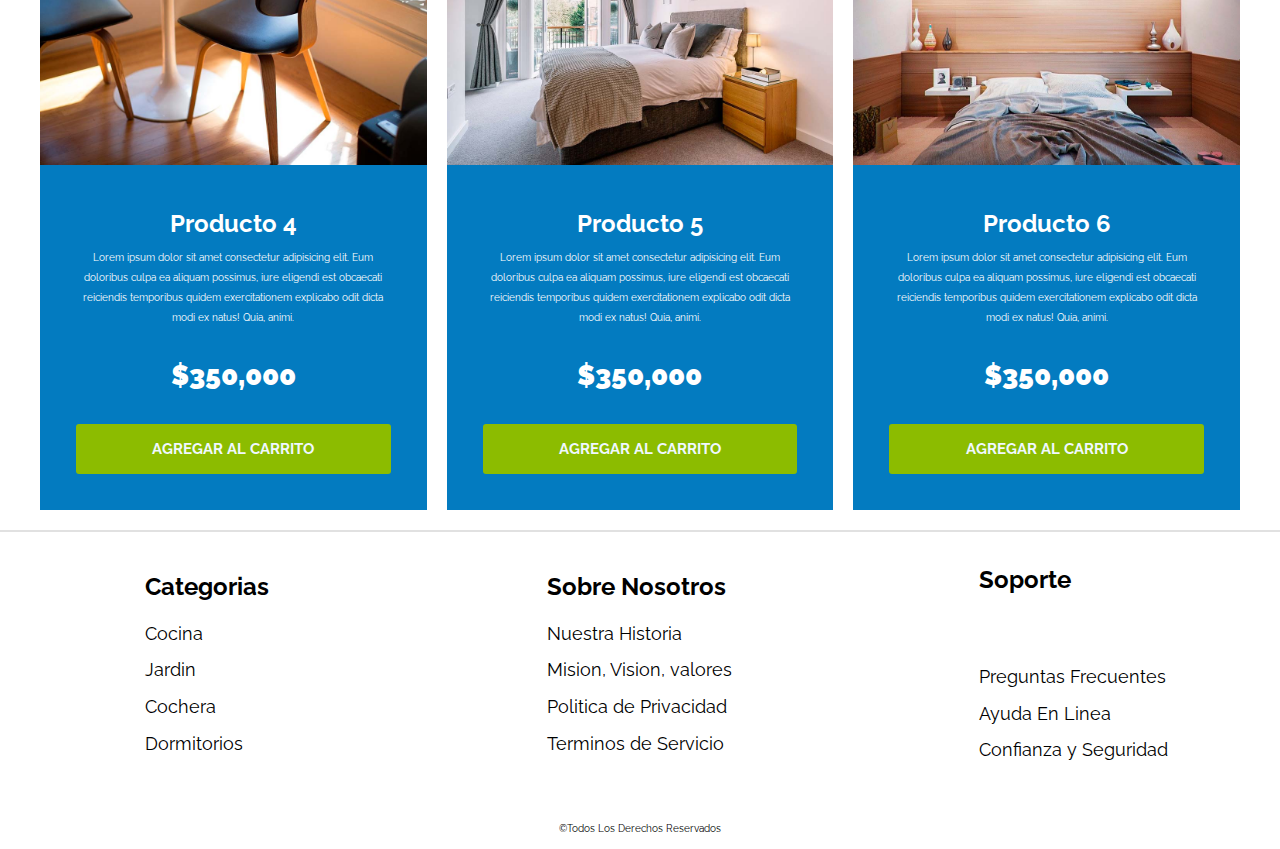
<file: Tienda.html>
<!DOCTYPE html>
<html lang="en">
  <head>
    <meta charset="UTF-8" />
    <meta http-equiv="X-UA-Compatible" content="IE=edge" />
    <meta name="viewport" content="width=device-width, initial-scale=1.0" />
    <title>Ecommers - Tienda</title>
    <link rel="stylesheet" href="estilos/normalize.css" />
    <link rel="stylesheet" href="estilos/style.css" />
    <link rel="icon" href="estilos/icons/icons8-muebles-48.png" />
    <link rel="preconnect" href="https://fonts.googleapis.com">
    <link rel="preconnect" href="https://fonts.gstatic.com" crossorigin>
    <link href="https://fonts.googleapis.com/css2?family=Playwrite+BE+WAL:wght@100..400&family=Raleway:ital,wght@0,100..900;1,100..900&display=swap" rel="stylesheet">    </head>
      <body> 
    <header>
      <h1 class="nombre-sitio">Tienda <span> Muebles </span></h1>
      <!-- El h1 es uno por página -->
    </header> 
    <div class="contenedor-navegacion">
    <nav class="navegacion-principal">
        <a  class="enlace" href="index.html" target="_self">Inicio </a>
        <a  class="enlace" href="Nosotros.html" target="_self">Nosotros </a>
        <a class="enlace" href="Tienda.html" target="_self">Tienda</a>
        <a class="enlace" href="Blog.html" target="_self">Blog</a>
        <a class="enlace" href="Galeria.html" target="_self">Galería</a>
        <a class="enlace" href="Contacto.html" target="_self">Contactos</a>

         </div>
      </nav>
     
      <main class="Contenido-Principal contenedor">
      <h2 class="text-center">Tienda</h2>
        <div class="listado-productos">
          <div class="Producto">
          <img src="img/producto1.jpg" alt="Producto 1" />

        
        <div class="texto-producto">
          <h3>Producto 1</h3>
          <p>
            Lorem ipsum dolor sit amet consectetur adipisicing elit. Eum
            doloribus culpa ea aliquam possimus, iure eligendi est obcaecati
            reiciendis temporibus quidem exercitationem explicabo odit dicta
            modi ex natus! Quia, animi.
          </p>
          <p class="Precio"> $250,000</p>
          <a class="btn" href="#"> Agregar al carrito </a>
        </div>
      </div>
      

        <div class="Producto" >
          <img src="img/producto2.jpg" alt="Producto 2" />
          
   
          <div class="texto-producto">
          <h3>Producto 2</h3>
          <p>
            Lorem ipsum dolor sit amet consectetur adipisicing elit. Eum
            doloribus culpa ea aliquam possimus, iure eligendi est obcaecati
            reiciendis temporibus quidem exercitationem explicabo odit dicta
            modi ex natus! Quia, animi.
          </p>
          <p class="Precio"> $550,000</p>
          <a class="btn" href="#"> Agregar al carrito </a>
        </div>
      </div>
   
      
  
  
        <div class="Producto">
          <img src="img/producto3.jpg" alt="Producto 3" />
     
        <div class="texto-producto">
          <h3>Producto 3</h3>
          <p>
            Lorem ipsum dolor sit amet consectetur adipisicing elit. Eum
            doloribus culpa ea aliquam possimus, iure eligendi est obcaecati
            reiciendis temporibus quidem exercitationem explicabo odit dicta
            modi ex natus! Quia, animi.
          </p>
          <p class="Precio">$150,000</p>
          <a class="btn" href="#"> Agregar al carrito </a>
        </div>
        </div>
    
      
    
      
        <div class="Producto">
          <img src="img/producto4.jpg" alt="Producto 4" />
        
        <div class="texto-producto"> 
          <h3>Producto 4</h3>
          <p> 
            Lorem ipsum dolor sit amet consectetur adipisicing elit. Eum
            doloribus culpa ea aliquam possimus, iure eligendi est obcaecati
            reiciendis temporibus quidem exercitationem explicabo odit dicta
            modi ex natus! Quia, animi.
          </p>
          <p class="Precio">$350,000</p>
          <a class="btn" href="#"> Agregar al carrito </a>
          </div>
          </div>
       
     

        <div class="Producto">
          <img src="img/producto5.jpg" alt="Producto 5" />
       
        <div class="texto-producto">
          <h3>Producto 5</h3>
          <p>
            Lorem ipsum dolor sit amet consectetur adipisicing elit. Eum
            doloribus culpa ea aliquam possimus, iure eligendi est obcaecati
            reiciendis temporibus quidem exercitationem explicabo odit dicta
            modi ex natus! Quia, animi.
          </p>
          <p class="Precio"> $350,000</p>
          <a class="btn" href="#"> Agregar al carrito </a>
        
      </div>
      </div>

      

        <div class="Producto">
          <img src="img/producto6.jpg" alt="Producto 6" />
     
        <div class="texto-producto">
          <h3>Producto 6</h3>
          <p>
            Lorem ipsum dolor sit amet consectetur adipisicing elit. Eum
            doloribus culpa ea aliquam possimus, iure eligendi est obcaecati
            reiciendis temporibus quidem exercitationem explicabo odit dicta
            modi ex natus! Quia, animi.
          </p>
          <p class="Precio">$350,000</p>
          <a class="btn" href="#"> Agregar al carrito </a>
             </div>
      </div>
    </div>
    </main>

     <footer class="pie">
      <div class="footer-site">
      <div>
        <h3>Categorias</h3>
        <nav class="footer-menu">
          <a href="@">Cocina</a>
          <a href="@">Jardin</a>
          <a href="@">Cochera</a>
          <a href="@">Dormitorios</a>
        </nav>
      </div>

      <div>
        <h3>Sobre Nosotros</h3>
        <nav class="footer-menu"> 
          <a href="@">Nuestra Historia</a>
          <a href="@">Mision, Vision, valores</a>
          <a href="@">Politica de Privacidad</a>
          <a href="@">Terminos de Servicio</a>
        </nav>
      </div>

      <div >
        <h3 id="soporte">Soporte</h3>
        <nav  class="footer-menu">
          <a href="@">Preguntas Frecuentes</a>
          <a href="@">Ayuda En Linea</a>
          <a href="@">Confianza y Seguridad</a>
         
        </nav>
      </div>
      </div>
         <p class="copyright"> &#169;Todos Los Derechos Reservados</p>  
    
   
  
    </footer>

</body>
</html>
</file>
<file: estilos/style.css>
html {
    box-sizing: border-box;
  }
  *, *:before, *:after {
    box-sizing: inherit;

    font-size: 62.5%;  /* 1 REM --> 10PX */
  }

body{
  font-family: 'raleway';
  font-size: 1.6rem;
  line-height: 2;
}

/* globales */

h1{
  font-size: 4rem;
}

@media (min-width: 768px)  {
  h1{
    font-size: 5rem;
  }
  }


h2{
  font-size: 3.2rem;
}

@media (min-width:768px ) {
  h2{
    font-size: 4rem ;
  }
}

h3{
  font-size: 2.4rem;
}

@media (min-width:768px ) {
  h1{
    font-size: 3rem;
  }
  }

p{
  font-size: 1rem;
}

a{
  text-decoration: none;
  color: black;
}

.contenedor{
  max-width: 120rem;
  margin: 0 auto;
  
}

img{
max-width: 100%;
display: block;
}

/* utilidades */

.btn{

  background: #8cbc00;
  text-transform: uppercase;
  display: block;
  font-size: 1.5rem;
  color: aliceblue;
  font-weight: 700;
  padding: 1rem ;
  border-radius: 3px;
  transition: background-color .3s  ease-out;
  margin:1px;
  
  }

  .text-center{
    text-align: center;
  }
.max-width-30{
    display:block;
    text-align: center;
    margin-left: 55px;
    margin-right: 55px;

   }



  
  @media (min-width: 768px) {
    .max-width-30{
      display: block;
      max-width: 30rem;
  }
    

  }

  
  .btn:hover{
  background-color: #769c02;
  cursor: pointer;
  
  }


.navegacion-principal a:hover{
  color: #037bc0;
}

  /* header y navegacion */
.nombre-sitio{
    color: #000;
    margin-top: 5rem;
    margin-bottom: 5rem;
    text-align: center;
    padding-bottom: 2rem;
    text-shadow: 3px 1px 1px #037bc0;

}

.nombre-sitio span {
    color: #037bc0;
    font-size: 4rem;
}

.enlace{
    text-transform: uppercase;
    font-weight: bold;
    /* text-decoration: none; */
    font-size: 1.5rem;
    
}

.nombre-sitio{
    margin-top: 3rem;
    margin-bottom: 1rem;
    text-align: center; 

}

.contenedor-navegacion{
    border-top: 3px solid #e1e1e1;


}

.navegacion-principal{
    padding: 2rem 0;
    display: flex;
    flex-direction: column;
    align-items: center;
 
      
}   


@media (min-width: 768px) {
  .navegacion-principal{
    justify-content: space-evenly;
    flex-direction: row;
 

  }

  }

.hero{
    background-image: url(../img/principal.jpg);
    background-repeat: no-repeat;
    background-size: cover;
    background-position:center center;
    height: 25rem;
  
}


@media (min-width: 768px) {
   .hero{
    height: 55rem;
}  
  }
.item {
    display: block;
    align-items: center;
    justify-content: center;
    text-align: center;
  }


 /* categorias */
 .categorias{
  padding: 5rem 0;
 }
 @media (min-width: 768) {
  .categorias{
    margin-bottom: 0;
  }
  }

 .categoria{
  margin-bottom: 2rem;
 }
 .categorias img{
  width: 100%;
 }

 .categorias h2{
  text-align: center;
  
 }

 .categorias a{
  display:block;
  text-align: center;
  font-weight: bold;
  padding: 2rem;
  font-size: 2rem;
 }

 .categorias a:hover{
  background-color: #037bc0;
  color: #ffffff;

  border-bottom-left-radius: 1rem;
  border-bottom-right-radius: 1rem;
 }


 @media (min-width:768px ) {
  .listado-categorias{
    display: grid;
    grid-template-columns: repeat(3, 1fr);
    gap: 2rem;
  }
}



/* bloque nosotros */

.sobre-nosotros{
  background-image: linear-gradient(to bottom , transparent 50%,#037bc0 50%, #037bc0 100%),
  url(../img/nosotros.jpg);
  background-position: center,top left;
  background-position: left center;
  

}
@media (min-width: 768px) {
  .sobre-nosotros{
    background-image: linear-gradient(to right, transparent 50%,#037bc0 50%, #037bc0 100%),
    url(../img/nosotros.jpg);
   
    background-repeat:no-repeat;
    background-position: left center;
  }
  }


/* Como poder hacerlo con grid */
/* 
.contenedor-nosotros{
  display: grid;
  grid-template-columns: repeat(2,1fr);
  gap: 100px;

}

.texto-nosotros{
  grid-column: 2/3;
 
} */


/* como hacerlo con flexbox */
 .contenedor-nosotros{
    display: grid;
    grid-template-rows: repeat(2,1fr);
  }

 @media (min-width: 768px) {
  .contenedor-nosotros{
    grid-template-columns: repeat(2,1fr);
    grid-template-rows: unset;
    column-gap: 4rem;

  }
  }

.texto-nosotros{
  grid-row: 2/3 ;
  color: #ffffff; 
  padding: 5rem;
  


} 

@media (min-width: 768px) {
  .texto-nosotros{
    grid-column: 2 / 3;

    
  }
  }

/* listado de productos */

.contenido-principal{
  padding-top: 5rem;
}

@media (min-width: 768px) {


  .listado-productos{
    display: grid;
    grid-template-columns: repeat(6,1fr);
    gap: 2rem;
    object-fit: cover;
  
  }
  
    .Producto:first-child {
      grid-column: 1 / 7; /* Ocupa todo el ancho */
      display: grid;
      grid-template-columns: 2fr 1fr; 
    }
    
    .Producto:first-child img {
      height: 49rem;
      width: 100%;  /* La imagen debe ocupar todo el ancho */
      object-fit: cover; 
    }
    
    
    
    .Producto:nth-child(2){
      grid-column: 1/4;
      
    
    }
    
    
    .Producto:nth-child(2) img{
      height: 30rem;
      width: 100%;
      object-fit: cover;
    
    }
    
    
      
    .Producto:nth-child(3){
      grid-column: 4/7  ;
      
    
    }
    
    
    
    .Producto:nth-child(3) img{
      height: 30rem;
      width: 100%;
      object-fit: cover;
    
    }
    
    .Producto:nth-child(4){
      grid-column: 1/3  ;
      
    
    }
    .Producto:nth-child(5){
      grid-column: 3/5  ;
      
    
    }
    .Producto:nth-child(6){
      grid-column: 5/7  ;
      
    }
    
  }





.Producto{
  background-color: #037bc0;
  margin-bottom: 2rem;
}

@media (min-width: 768px) {
  .Producto{
    margin-bottom: 0;
  }
  }
.texto-producto{
  text-align: center;
  color: white;
  padding: 3.5rem;
}

.texto-producto h3{
  margin: 0;
}
.texto-producto p{
  margin: 0 0 2rem;
}

.texto-producto .Precio{
  font-size: 2.8rem;
  font-weight: 900;
}


/* footer */


.pie{
  border-top: 2px solid #e1e1e1;
  margin-top: 2rem;
  padding-top: 0rem;

}  


.footer-site{
  display: grid;
  grid-template-columns: repeat(1,1fr);
  font-size: 7.5rem;
  gap: 2rem;
  place-items: center;


 }
@media (min-width: 768px) {

  .footer-site{
    display: grid;
    grid-template-columns: repeat(3,1fr);
    gap: 2rem;
 
  
  
   }

  
  }


.footer-site h3{
  margin-bottom: .5rem;
  text-align: center;

}

@media (min-width: 768px) {
  .footer-site h3 {
    text-align: left;
  
   

  }
  }



 .footer-site > div{
  margin-bottom: 2rem;
 }

.footer-menu a{
  display: block;
  text-align: center;
 
} 

@media (min-width: 768px) {
  .footer-menu a{
    text-align: left;

  }
}


.copyright{
  text-align: center;
  margin-top: 3rem;
 
}

#soporte{
  margin-bottom: 55px;
}


/* Pagina nosotros */


@media (min-width: 768px) {
    .contenido-nosotros{
    display: grid;
    grid-template-columns:2fr 2fr;


  
}

  }

  @media (min-width: 768px) {
    .informacion-nosotros{
      display: flex;
      font-size: 5.5rem;
      font-weight: bold;
      justify-content: center;

      flex-direction: column;
      object-fit: cover;
      margin-right: 10rem;
      text-align: center;
    }
    }

.informacion-nosotros{

  font-size: 5.5rem;
  margin-top: 2rem;
  text-align: center;
  font-weight: bold;

 
}

.imagen{
  padding-left: 10rem;
  padding-right: 75px;
 
}


/* blog */

li{
  font-size: 2rem;
}



@media (min-width: 768px) {
  
.contenedor-blog{
  display: grid;
  grid-template-columns: 2fr 1fr;
  gap: 4rem;
  
}  
  }
  



@media (min-width: 768px) {
  .entrada-meta{
    display: flex;
    justify-content: space-between;
  }
  
  }




.entrada-meta p {
    padding-right: 30px;
    margin-top: 1px;
    margin-bottom: 1px;
 
    font-weight: bold   ;
    font-size: 1.5rem;
    text-align: center;
   
  }

@media (min-width: 768px) {
  .entrada-meta p{
    padding-top: 0;
    padding-right: 2rem;
    padding-left: 100px;
    font-weight: bold   ;
    font-size: 2rem;
   
  }
  }


.entrada-meta span{
  color: #037bc0;
}
@media (min-width: 768px) {
  
.entrada-blog p{
  justify-content: right;
  text-align: left;
  margin-left: 10rem;
  font-size: 1rem;
}
  }

  
.entrada-blog{
  justify-content: center;
  text-align: start;
  padding-left: 2REM;
  font-size: 4rem;


}

@media (min-width: 768px) {


.blog a{
  display: block;
  margin-right: 500px;
  margin-left: 190px;
  margin-top: 25  px;
  text-align: center;
  margin-bottom: 50px;
}

.blog a{
  display: block;
  width: 100px;
}



  }


/* Tienda */

/* Estilos base: Mobile-first */
.caja-carusel {
  display: flex;
  justify-content: center;
  align-items: center;
  height: 100vh;
  background-color: #f3f3f3;
}

.carusel {
  overflow: hidden;
  position: relative;
  width: 100%;
  display: flex;
}

.carousel-img {
  display: none;
  width: 100%;
}

.carousel-img.active {
  display: block;
}

.carousel-img img {
  width: 100%;
  height: auto;
}

.prev-btn, .next-btn {
  background-color: black;
  color: white;
  border: none;
  padding: 0.5rem;
  font-size: 1.5rem;
  border-radius: 50%;
  cursor: pointer;
  position: absolute;
  top: 50%;
  transform: translateY(-50%);
  z-index: 10;
  opacity: 0.8;
  transition: opacity 0.3s ease;
}

.prev-btn:hover, .next-btn:hover {
  opacity: 1;
}

.prev-btn {
  left: 5px;
}

.next-btn {
  right: 5px;
}

/* Pantallas medianas (tablets o pantallas mayores a 600px) */
@media (min-width: 600px) {
  .carusel {
    width: 80%;
  }
  
  .prev-btn, .next-btn {
    padding: 0.75rem;
    font-size: 1.75rem;
  }

  .prev-btn {
    left: 10px;
  }

  .next-btn {
    right: 10px;
  }
}

/* Pantallas grandes (escritorios mayores a 1024px) */
@media (min-width: 1024px) {
  .carusel {
    width: 90%;
    max-width: 750px;
  }
  
  .prev-btn, .next-btn {
    padding: 1rem;
    font-size: 2rem;
  }

  .prev-btn {
    left: 10px;
  }

  .next-btn {
    right: 10px;
  }
}


.Formulario{
  width: 80rem;
  margin-left: 25%;
  margin-right: 50%;
  margin-top: 0;
  margin-bottom: 0;


}

.Formulario fieldset{
  border: 2px solid black;
  margin-bottom: 2rem;
  padding-bottom: 100px;
}

.Formulario legend{
  text-align: center;
  background-color: #005485;
  text-transform: uppercase;
  font-weight: bold;
  color: white;
  width: 80%;
  padding: 2.5rem;
  font-size: 15px;


}
.campo{
  display: flex;
  font-size: 20px;
  padding-bottom: 10px;
  padding-top: 20px;

}

.campo label{
  flex-basis: 14rem;
  font-weight: bold;
  font-size: 2rem;

  margin-left: 150px;
  
}
.campo input:not([type="radio"]),

.campo select{   
  
  width: 200px;
  border: 1px solid black;
  border-radius: 5px;
  height: 30px;;  
  
  
} 

.campo textarea{
  width: 200px;
  border: 1px solid black;
  border-radius: 5px;
  height: 150px x;;  
  

}


.campo input[type="radio"]{
  margin: 15px;
}

select{
  font-size: 20px;
  margin-left: 20px;
  margin-top: 35px;
}

.campo-select{

  font-size: 30px;
  font-weight: bold;
  }

  label[for="interes"]{
    margin-right: 10px;
  
  
  }
</file>
<file: temp/estilos.css>
.container{
    background-color: lightcoral;
    border: 3px solid black; 
    border-radius: 10px;
    display: grid;
    grid-template-columns: repeat(3,1fr);
   
 

}
.container div{
    background-color: #fafafa;
    border: 3px solid black;
    border-radius: 6px;
 

    
}

/* listado de productos */


.contenido-principal{
    padding-top: 5rem;
}
</file>
